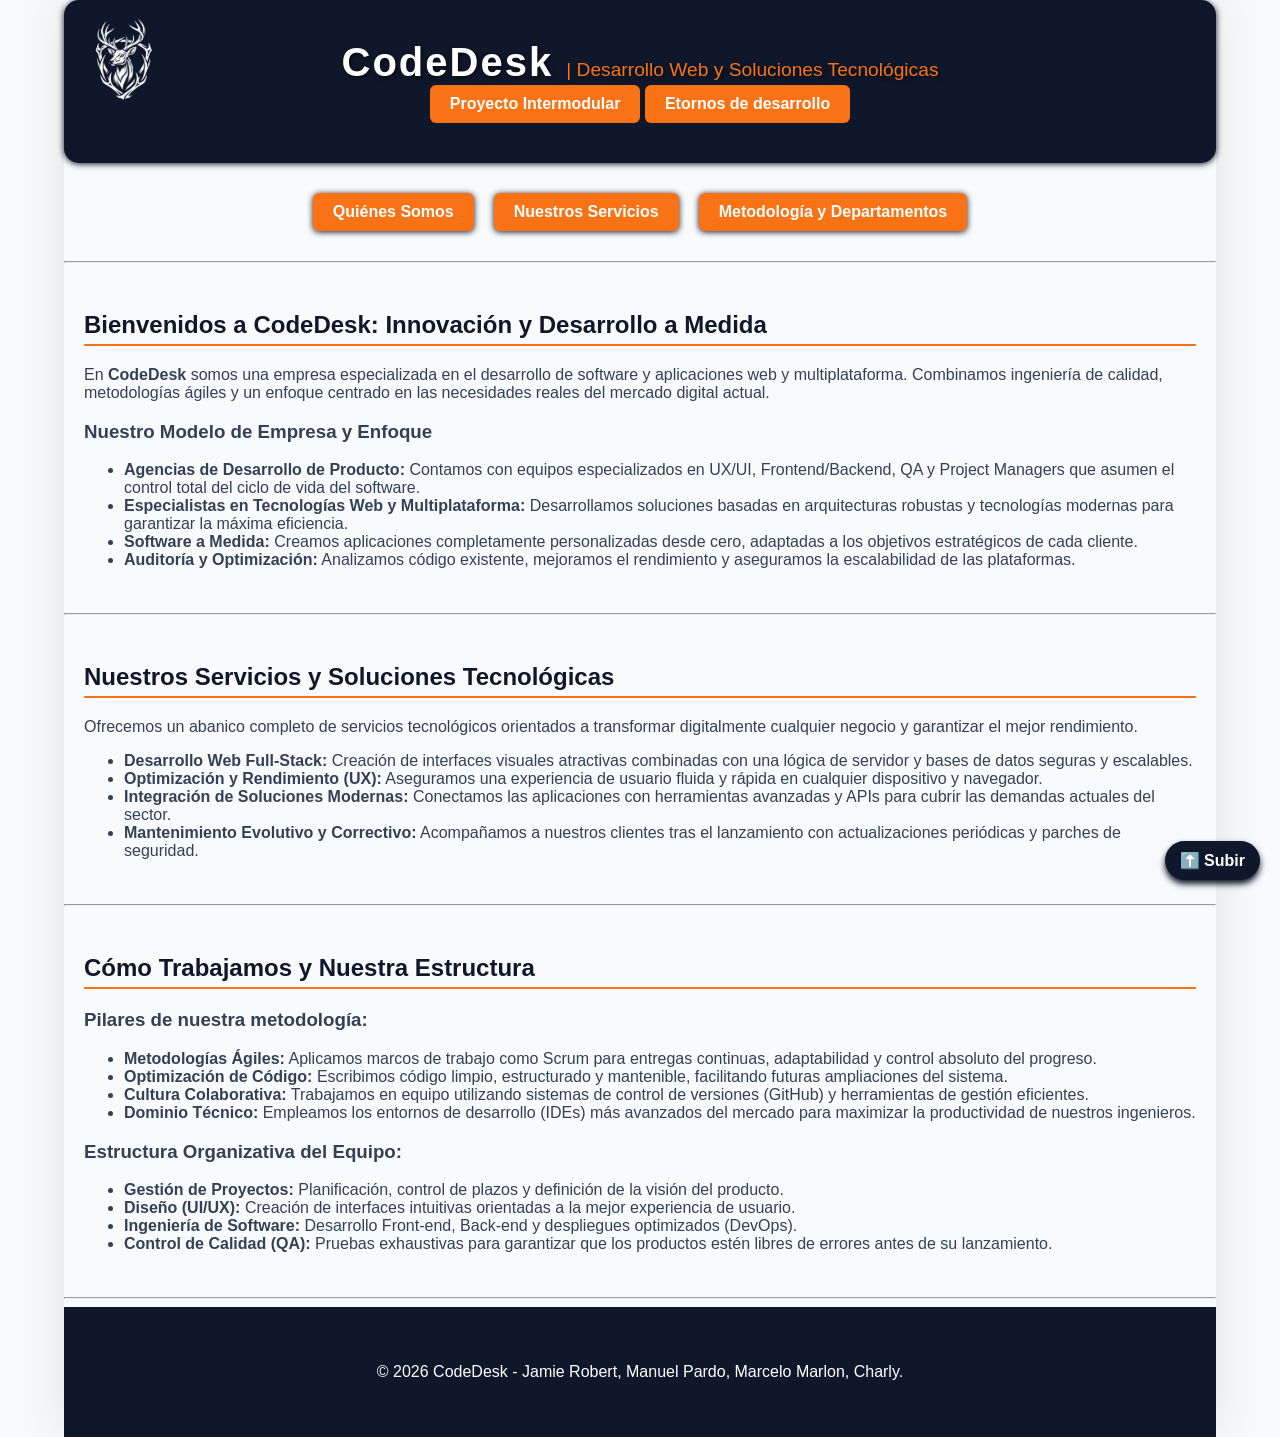
<file: Index.html>
<!DOCTYPE html>
<html lang="es">
<head>
    <meta charset="UTF-8">
    <link href="EstilosIN.css" rel="stylesheet">
    <meta name="viewport" content="width=device-width, initial-scale=1.0">
    <title>CodeDesk - Empresa de Desarrollo Web</title>
</head>
<body>

<header>
    <h1>CodeDesk <span class="subtitulo">| Desarrollo Web y Soluciones Tecnológicas</span></h1>
    <img src="LOGO.png" width="100px" id="Logo" alt="Logo StagCode">
    <!-- Botón superior derecho para cambiar a la página de Entornos de Desarrollo -->
    <a href="Proyecto intermodular.html" id="Proyectos">Proyecto Intermodular</a>
    <a href="Proyecto intermodular.html" id="Entornos">Etornos de desarrollo</a>
</header>

<div id="Encabezado">
    <ul>
        <li><a href="#Prueba1">Quiénes Somos</a></li>
        <li><a href="#Prueba2">Nuestros Servicios</a></li>
        <li><a href="#Prueba3">Metodología y Departamentos</a></li>
    </ul>
</div>

<hr>

<div id="Prueba1">
    <h2><b>Bienvenidos a CodeDesk: Innovación y Desarrollo a Medida</b></h2>
    <p>En <b>CodeDesk</b> somos una empresa especializada en el desarrollo de software y aplicaciones web y multiplataforma. Combinamos ingeniería de calidad, metodologías ágiles y un enfoque centrado en las necesidades reales del mercado digital actual.</p>

    <h3><b>Nuestro Modelo de Empresa y Enfoque</b></h3>
    <ul>
        <li><b>Agencias de Desarrollo de Producto:</b> Contamos con equipos especializados en UX/UI, Frontend/Backend, QA y Project Managers que asumen el control total del ciclo de vida del software.</li>
        <li><b>Especialistas en Tecnologías Web y Multiplataforma:</b> Desarrollamos soluciones basadas en arquitecturas robustas y tecnologías modernas para garantizar la máxima eficiencia.</li>
        <li><b>Software a Medida:</b> Creamos aplicaciones completamente personalizadas desde cero, adaptadas a los objetivos estratégicos de cada cliente.</li>
        <li><b>Auditoría y Optimización:</b> Analizamos código existente, mejoramos el rendimiento y aseguramos la escalabilidad de las plataformas.</li>
    </ul>
</div>

<hr>

<div id="Prueba2">
    <h2><b>Nuestros Servicios y Soluciones Tecnológicas</b></h2>
    <p>Ofrecemos un abanico completo de servicios tecnológicos orientados a transformar digitalmente cualquier negocio y garantizar el mejor rendimiento.</p>
    
    <ul>
        <li><b>Desarrollo Web Full-Stack:</b> Creación de interfaces visuales atractivas combinadas con una lógica de servidor y bases de datos seguras y escalables.</li>
        <li><b>Optimización y Rendimiento (UX):</b> Aseguramos una experiencia de usuario fluida y rápida en cualquier dispositivo y navegador.</li>
        <li><b>Integración de Soluciones Modernas:</b> Conectamos las aplicaciones con herramientas avanzadas y APIs para cubrir las demandas actuales del sector.</li>
        <li><b>Mantenimiento Evolutivo y Correctivo:</b> Acompañamos a nuestros clientes tras el lanzamiento con actualizaciones periódicas y parches de seguridad.</li>
    </ul>
</div>

<hr>

<div id="Prueba3">
    <h2><b>Cómo Trabajamos y Nuestra Estructura</b></h2>
    
    <h3>Pilares de nuestra metodología:</h3>
    <ul>
        <li><b>Metodologías Ágiles:</b> Aplicamos marcos de trabajo como Scrum para entregas continuas, adaptabilidad y control absoluto del progreso.</li>
        <li><b>Optimización de Código:</b> Escribimos código limpio, estructurado y mantenible, facilitando futuras ampliaciones del sistema.</li>
        <li><b>Cultura Colaborativa:</b> Trabajamos en equipo utilizando sistemas de control de versiones (GitHub) y herramientas de gestión eficientes.</li>
        <li><b>Dominio Técnico:</b> Empleamos los entornos de desarrollo (IDEs) más avanzados del mercado para maximizar la productividad de nuestros ingenieros.</li>
    </ul>

    <h3>Estructura Organizativa del Equipo:</h3>
    <ul>
        <li><b>Gestión de Proyectos:</b> Planificación, control de plazos y definición de la visión del producto.</li>
        <li><b>Diseño (UI/UX):</b> Creación de interfaces intuitivas orientadas a la mejor experiencia de usuario.</li>
        <li><b>Ingeniería de Software:</b> Desarrollo Front-end, Back-end y despliegues optimizados (DevOps).</li>
        <li><b>Control de Calidad (QA):</b> Pruebas exhaustivas para garantizar que los productos estén libres de errores antes de su lanzamiento.</li>
    </ul>
</div>

<hr>

<a href="#" id="Volver">⬆️ Subir</a>

<footer id="PieDePagina">
    <p>&copy; 2026 CodeDesk - Jamie Robert, Manuel Pardo, Marcelo Marlon, Charly.</p>
</footer>
</body>
</html>
</file>
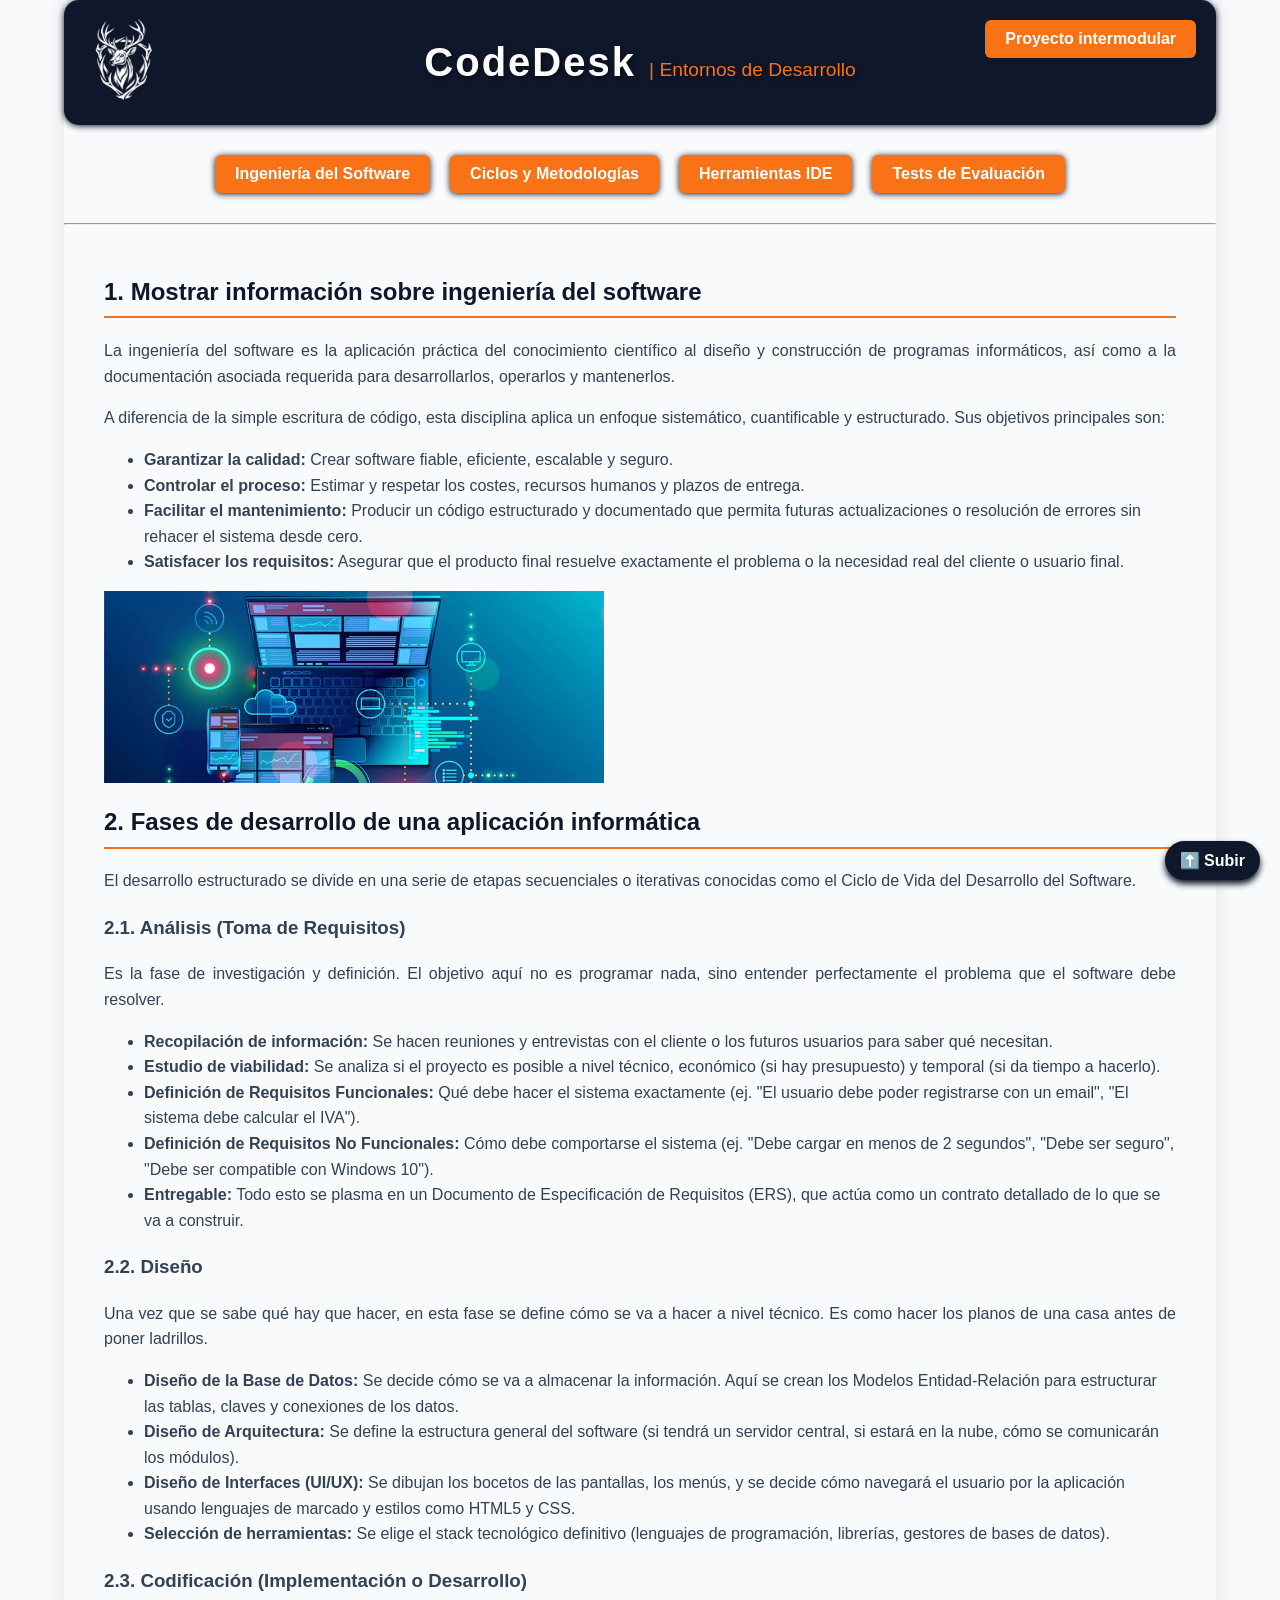
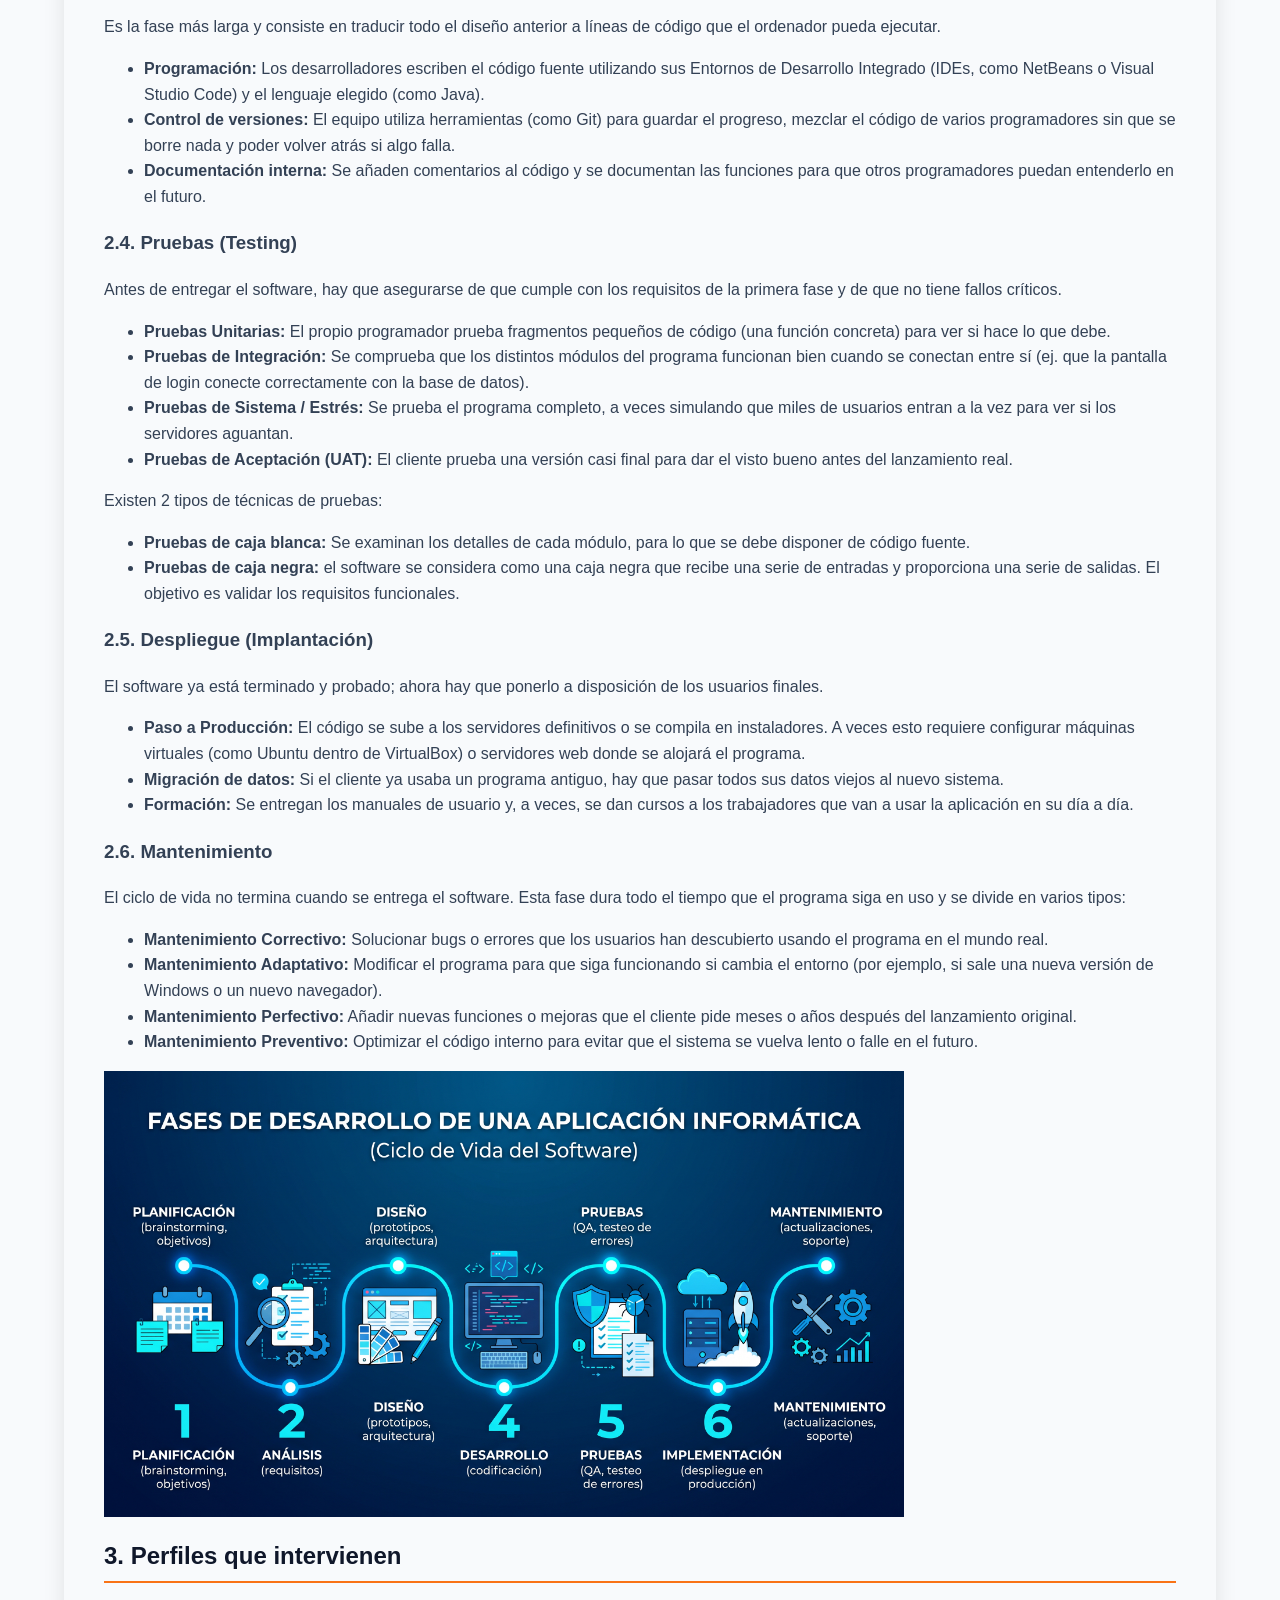
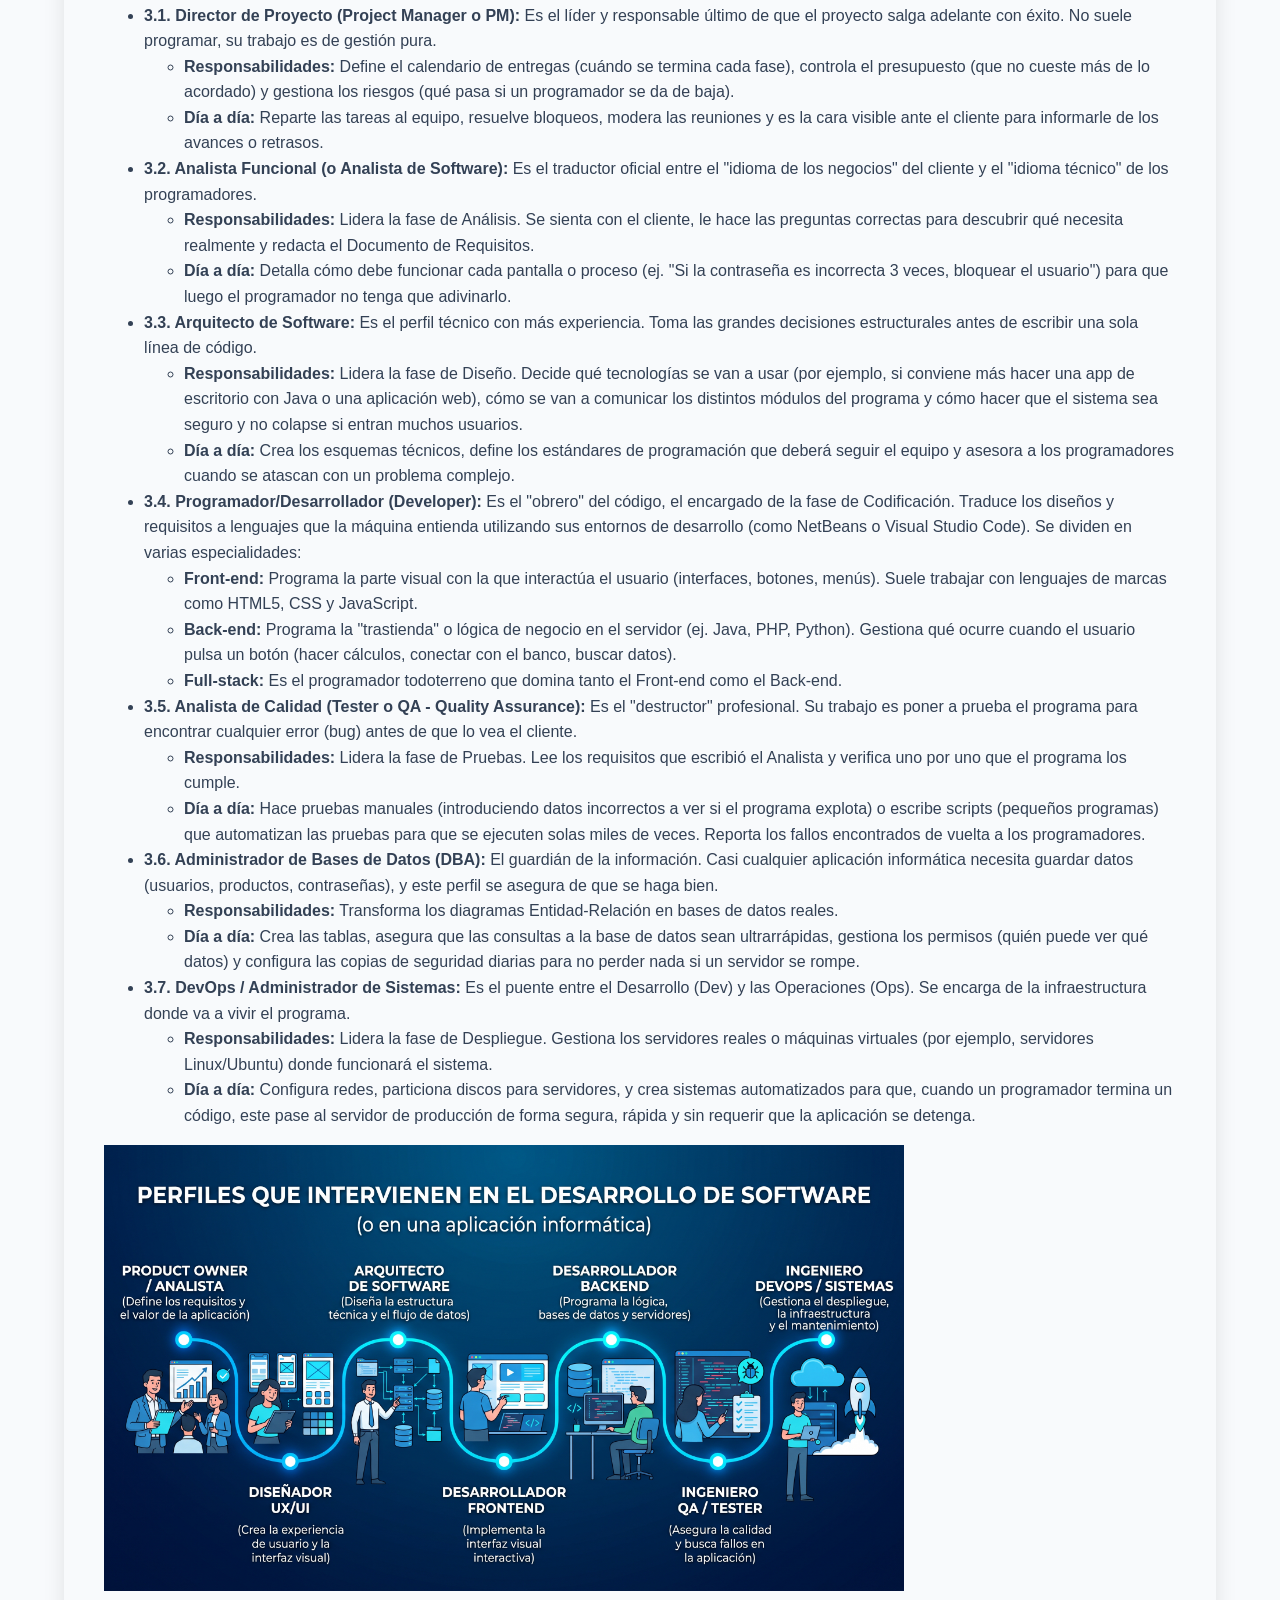
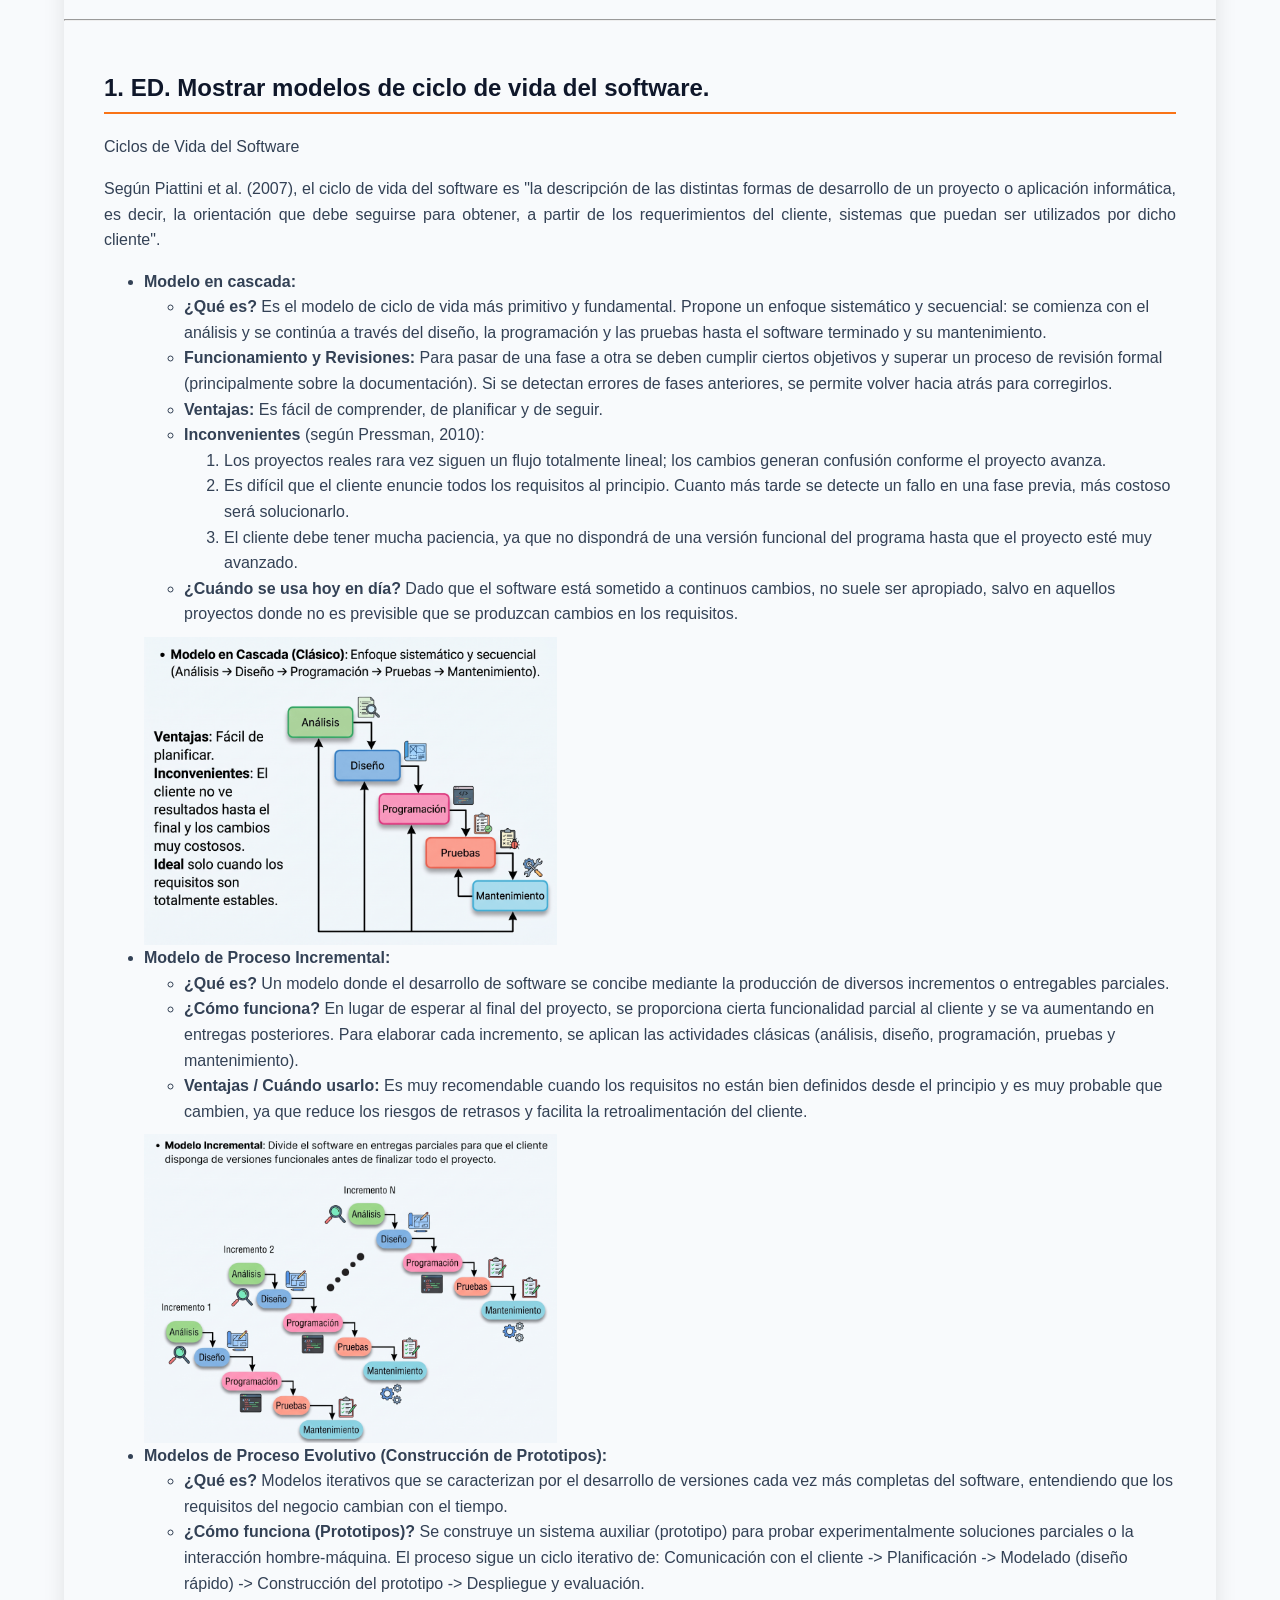
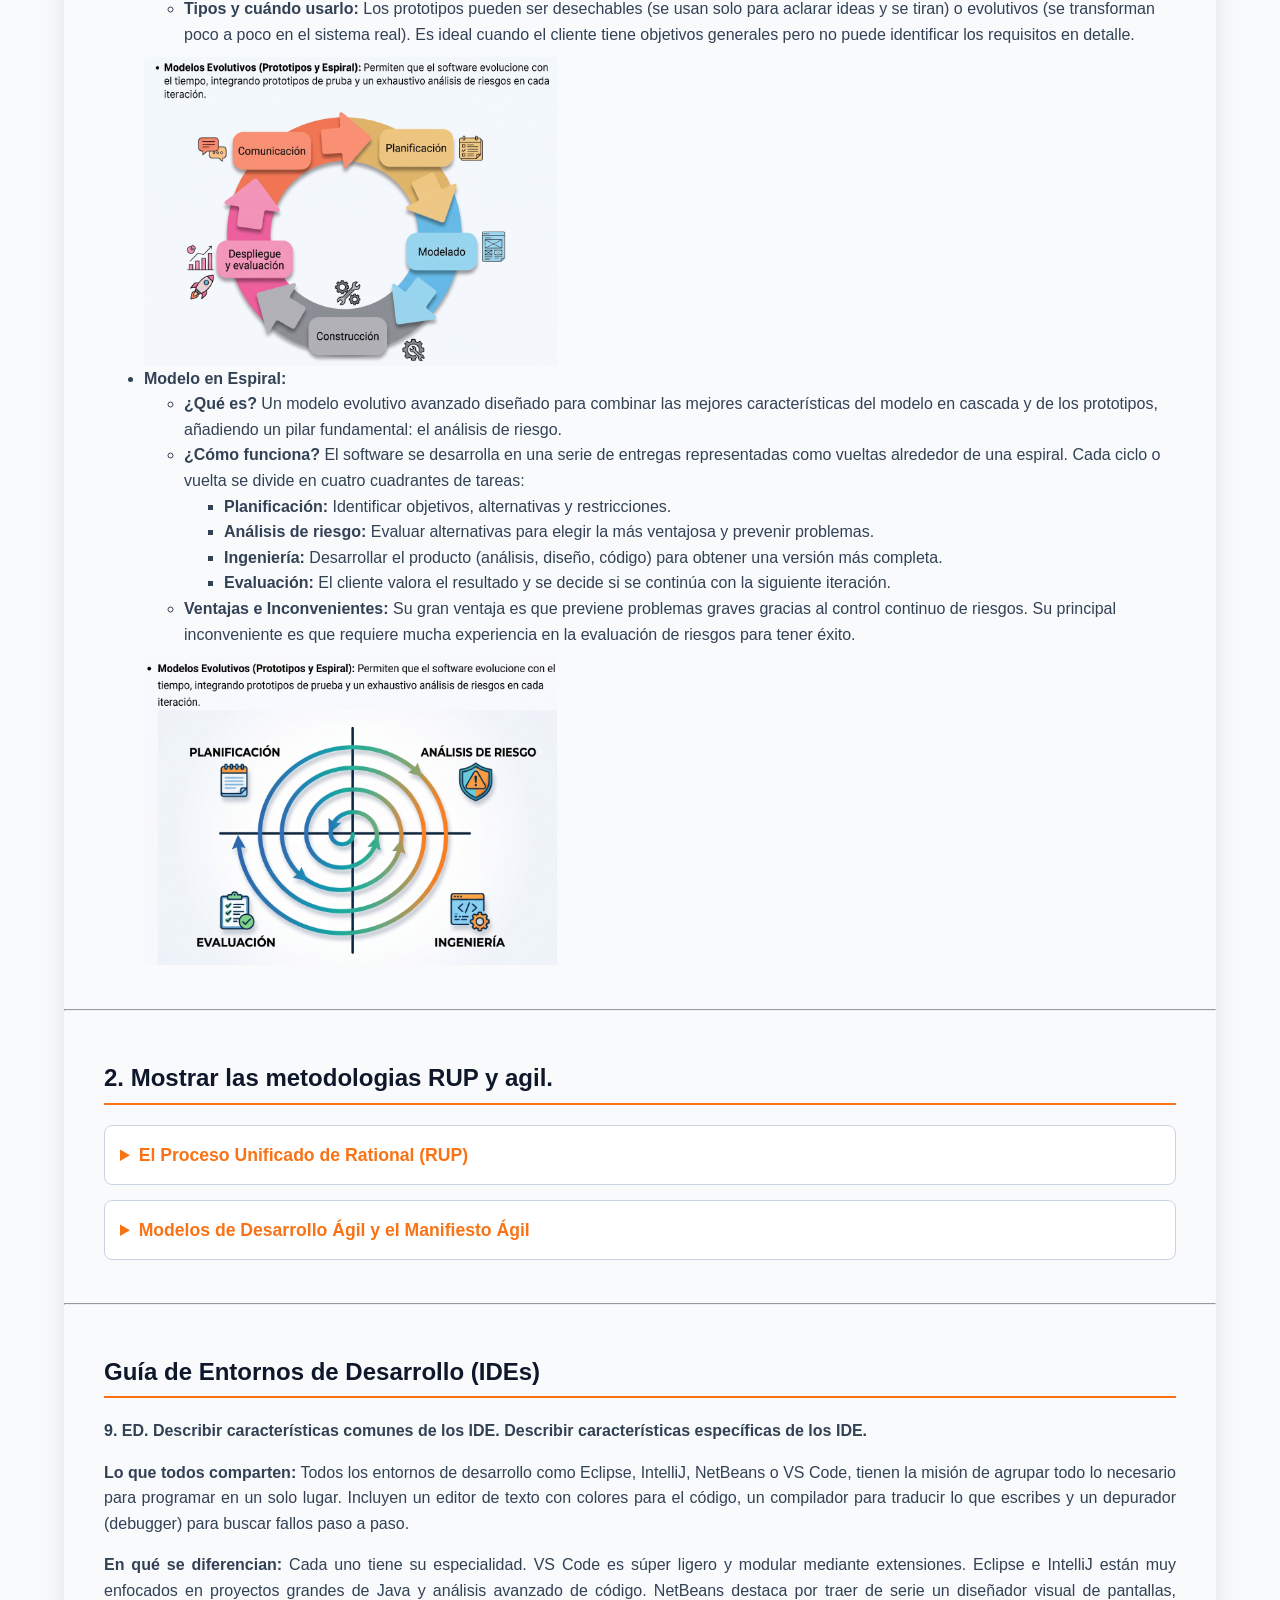
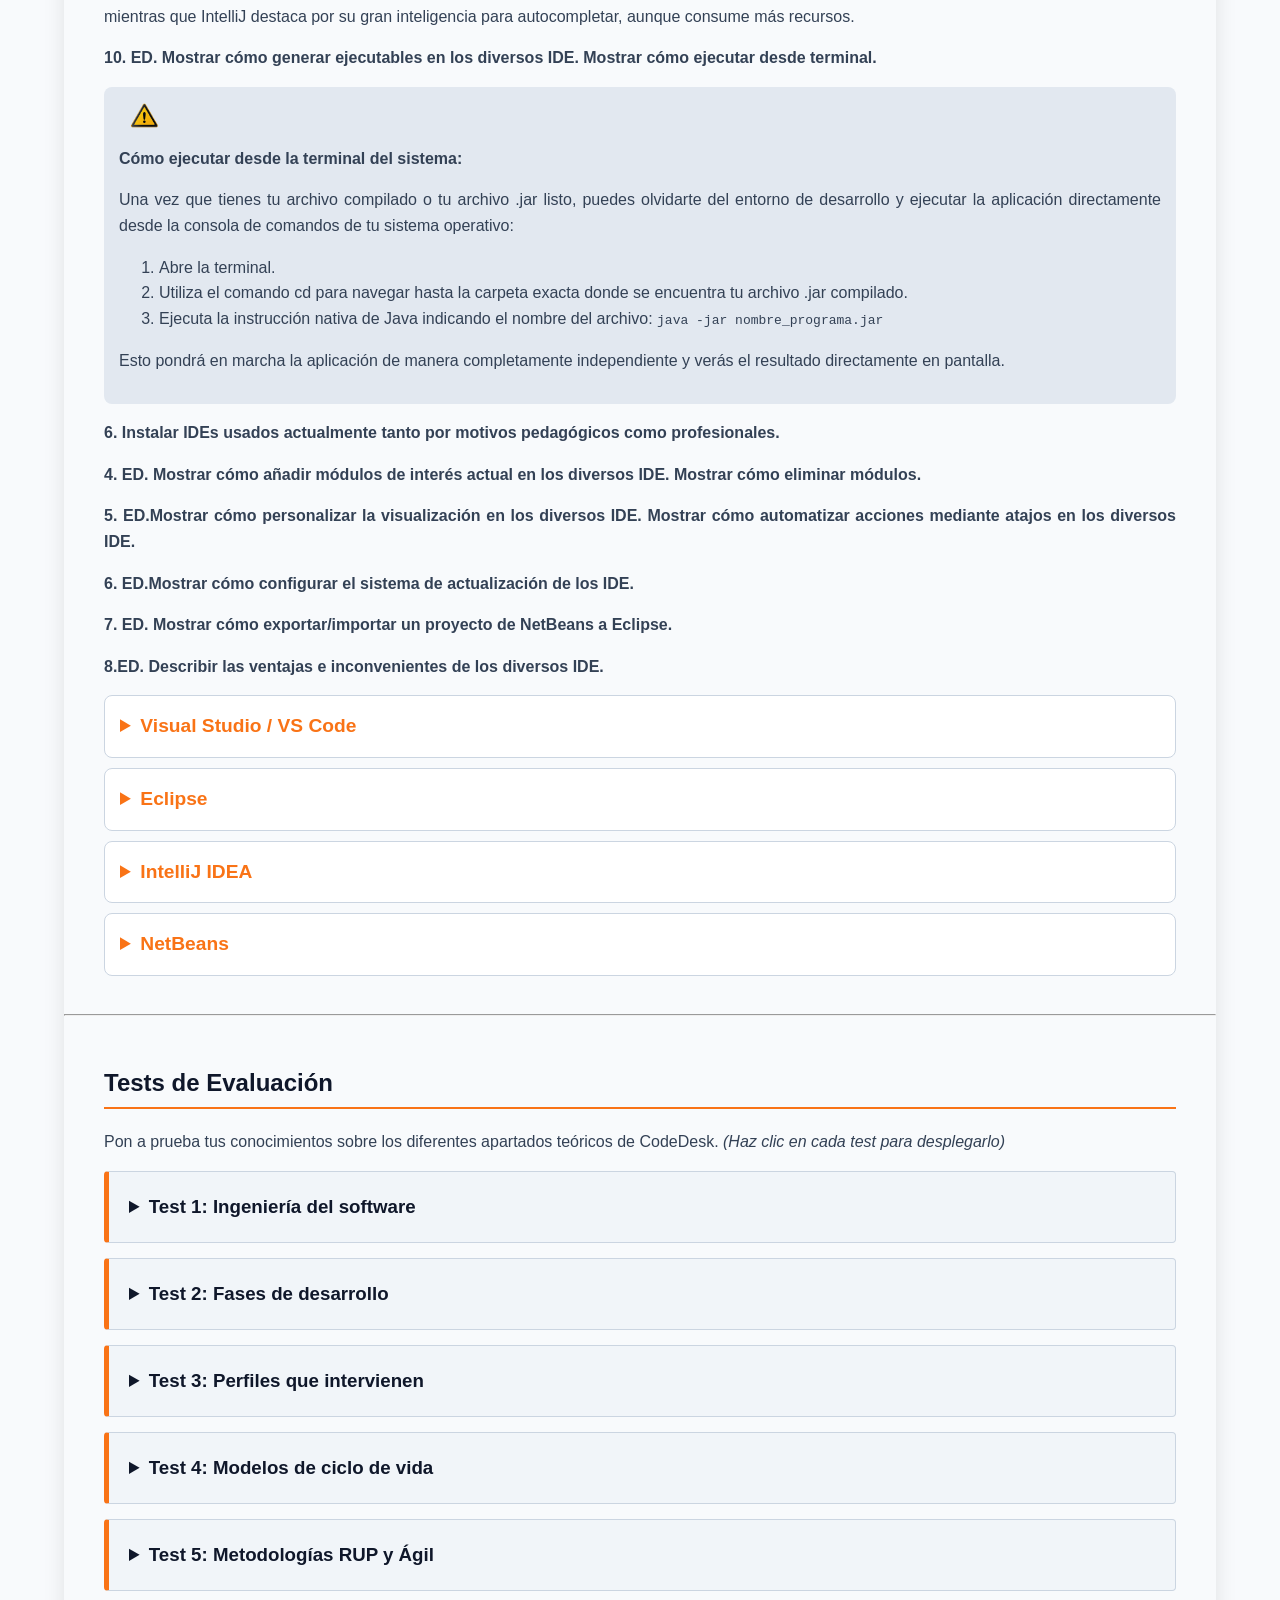
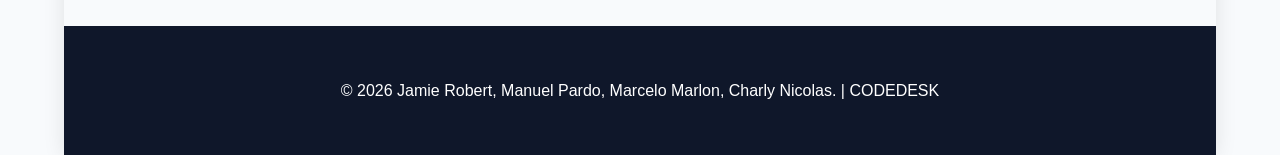
<file: Entorno de Desarrollo.html>
<!DOCTYPE html>
<html lang="es">
<head>
    <meta charset="UTF-8">
    <link href="EstilosED.css" rel="stylesheet">
    <meta name="viewport" content="width=device-width, initial-scale=1.0">
    <title>StagCode Support - Entornos de Desarrollo</title>
    <style>
        details {
            background: #fff;
            border: 1px solid #cbd5e1;
            border-radius: 8px;
            padding: 15px;
            margin-bottom: 10px;
        }
        summary {
            font-weight: bold;
            font-size: 1.2rem;
            cursor: pointer;
            color: #F97316;
        }
        .ide-content {
            margin-top: 15px;
        }
    </style>
</head>
<body>

<header>
    <h1>CodeDesk <span class="subtitulo">| Entornos de Desarrollo</span></h1>
    <img src="LOGO.png" width="100px" id="Logo" alt="Logo">
    <a href="Proyecto intermodular.html" id="Proyectos">Proyecto intermodular</a>
</header>

<div id="Encabezado">
    <ul>
        <li><a href="#ingenieria">Ingeniería del Software</a></li>
        <li><a href="#metodologias">Ciclos y Metodologías</a></li>
        <li><a href="#ides">Herramientas IDE</a></li>
        <li><a href="#evaluacion">Tests de Evaluación</a></li>
    </ul>
</div>
<hr>

    <div id="ingenieria" class="seccion-contenido">
        <h2><b>1. Mostrar información sobre ingeniería del software</b></h2>
        <p> La ingeniería del software es la aplicación práctica del conocimiento científico al diseño y construcción de programas informáticos, así como a la documentación asociada requerida para desarrollarlos, operarlos y mantenerlos.</p>
        <p>A diferencia de la simple escritura de código, esta disciplina aplica un enfoque sistemático, cuantificable y estructurado. Sus objetivos principales son:</p>
        <ul>
            <li><b>Garantizar la calidad:</b> Crear software fiable, eficiente, escalable y seguro.</li>
            <li><b>Controlar el proceso:</b> Estimar y respetar los costes, recursos humanos y plazos de entrega.</li>
            <li><b>Facilitar el mantenimiento:</b> Producir un código estructurado y documentado que permita futuras actualizaciones o resolución de errores sin rehacer el sistema desde cero.</li>
            <li><b>Satisfacer los requisitos:</b> Asegurar que el producto final resuelve exactamente el problema o la necesidad real del cliente o usuario final.</li>
        </ul>

        <img src="Ingenieria Software.jpg" width="500">

        <h2><b>2. Fases de desarrollo de una aplicación informática</b></h2>
        <p>El desarrollo estructurado se divide en una serie de etapas secuenciales o iterativas conocidas como el Ciclo de Vida del Desarrollo del Software.</p>
        
        <h3>2.1. Análisis (Toma de Requisitos)</h3>
        <p>Es la fase de investigación y definición. El objetivo aquí no es programar nada, sino entender perfectamente el problema que el software debe resolver.</p>
        <ul>
            <li><b>Recopilación de información:</b> Se hacen reuniones y entrevistas con el cliente o los futuros usuarios para saber qué necesitan.</li>
            <li><b>Estudio de viabilidad:</b> Se analiza si el proyecto es posible a nivel técnico, económico (si hay presupuesto) y temporal (si da tiempo a hacerlo).</li>
            <li><b>Definición de Requisitos Funcionales:</b> Qué debe hacer el sistema exactamente (ej. "El usuario debe poder registrarse con un email", "El sistema debe calcular el IVA").</li>
            <li><b>Definición de Requisitos No Funcionales:</b> Cómo debe comportarse el sistema (ej. "Debe cargar en menos de 2 segundos", "Debe ser seguro", "Debe ser compatible con Windows 10").</li>
            <li><b>Entregable:</b> Todo esto se plasma en un Documento de Especificación de Requisitos (ERS), que actúa como un contrato detallado de lo que se va a construir.</li>
        </ul>

        <h3>2.2. Diseño</h3>
        <p>Una vez que se sabe qué hay que hacer, en esta fase se define cómo se va a hacer a nivel técnico. Es como hacer los planos de una casa antes de poner ladrillos.</p>
        <ul>
            <li><b>Diseño de la Base de Datos:</b> Se decide cómo se va a almacenar la información. Aquí se crean los Modelos Entidad-Relación para estructurar las tablas, claves y conexiones de los datos.</li>
            <li><b>Diseño de Arquitectura:</b> Se define la estructura general del software (si tendrá un servidor central, si estará en la nube, cómo se comunicarán los módulos).</li>
            <li><b>Diseño de Interfaces (UI/UX):</b> Se dibujan los bocetos de las pantallas, los menús, y se decide cómo navegará el usuario por la aplicación usando lenguajes de marcado y estilos como HTML5 y CSS.</li>
            <li><b>Selección de herramientas:</b> Se elige el stack tecnológico definitivo (lenguajes de programación, librerías, gestores de bases de datos).</li>
        </ul>

        <h3>2.3. Codificación (Implementación o Desarrollo)</h3>
        <p>Es la fase más larga y consiste en traducir todo el diseño anterior a líneas de código que el ordenador pueda ejecutar.</p>
        <ul>
            <li><b>Programación:</b> Los desarrolladores escriben el código fuente utilizando sus Entornos de Desarrollo Integrado (IDEs, como NetBeans o Visual Studio Code) y el lenguaje elegido (como Java).</li>
            <li><b>Control de versiones:</b> El equipo utiliza herramientas (como Git) para guardar el progreso, mezclar el código de varios programadores sin que se borre nada y poder volver atrás si algo falla.</li>
            <li><b>Documentación interna:</b> Se añaden comentarios al código y se documentan las funciones para que otros programadores puedan entenderlo en el futuro.</li>
        </ul>

        <h3>2.4. Pruebas (Testing)</h3>
        <p>Antes de entregar el software, hay que asegurarse de que cumple con los requisitos de la primera fase y de que no tiene fallos críticos.</p>
        <ul>
            <li><b>Pruebas Unitarias:</b> El propio programador prueba fragmentos pequeños de código (una función concreta) para ver si hace lo que debe.</li>
            <li><b>Pruebas de Integración:</b> Se comprueba que los distintos módulos del programa funcionan bien cuando se conectan entre sí (ej. que la pantalla de login conecte correctamente con la base de datos).</li>
            <li><b>Pruebas de Sistema / Estrés:</b> Se prueba el programa completo, a veces simulando que miles de usuarios entran a la vez para ver si los servidores aguantan.</li>
            <li><b>Pruebas de Aceptación (UAT):</b> El cliente prueba una versión casi final para dar el visto bueno antes del lanzamiento real.</li>
        </ul>
        <p>Existen 2 tipos de técnicas de pruebas:</p>
        <ul>
            <li><b>Pruebas de caja blanca:</b> Se examinan los detalles de cada módulo, para lo que se debe disponer de código fuente.</li>
            <li><b>Pruebas de caja negra:</b> el software se considera como una caja negra que recibe una serie de entradas y proporciona una serie de salidas. El objetivo es validar los requisitos funcionales.</li>
        </ul>

        <h3>2.5. Despliegue (Implantación)</h3>
        <p>El software ya está terminado y probado; ahora hay que ponerlo a disposición de los usuarios finales.</p>
        <ul>
            <li><b>Paso a Producción:</b> El código se sube a los servidores definitivos o se compila en instaladores. A veces esto requiere configurar máquinas virtuales (como Ubuntu dentro de VirtualBox) o servidores web donde se alojará el programa.</li>
            <li><b>Migración de datos:</b> Si el cliente ya usaba un programa antiguo, hay que pasar todos sus datos viejos al nuevo sistema.</li>
            <li><b>Formación:</b> Se entregan los manuales de usuario y, a veces, se dan cursos a los trabajadores que van a usar la aplicación en su día a día.</li>
        </ul>

        <h3>2.6. Mantenimiento</h3>
        <p>El ciclo de vida no termina cuando se entrega el software. Esta fase dura todo el tiempo que el programa siga en uso y se divide en varios tipos:</p>
        <ul>
            <li><b>Mantenimiento Correctivo:</b> Solucionar bugs o errores que los usuarios han descubierto usando el programa en el mundo real.</li>
            <li><b>Mantenimiento Adaptativo:</b> Modificar el programa para que siga funcionando si cambia el entorno (por ejemplo, si sale una nueva versión de Windows o un nuevo navegador).</li>
            <li><b>Mantenimiento Perfectivo:</b> Añadir nuevas funciones o mejoras que el cliente pide meses o años después del lanzamiento original.</li>
            <li><b>Mantenimiento Preventivo:</b> Optimizar el código interno para evitar que el sistema se vuelva lento o falle en el futuro.</li>
        </ul>

        <img src="Fases de desarrollo de una aplicación informática.jpg" width="800">

        <h2><b>3. Perfiles que intervienen</b></h2>
        <ul>
            <li><b>3.1. Director de Proyecto (Project Manager o PM):</b> Es el líder y responsable último de que el proyecto salga adelante con éxito. No suele programar, su trabajo es de gestión pura.
                <ul>
                    <li><b>Responsabilidades:</b> Define el calendario de entregas (cuándo se termina cada fase), controla el presupuesto (que no cueste más de lo acordado) y gestiona los riesgos (qué pasa si un programador se da de baja).</li>
                    <li><b>Día a día:</b> Reparte las tareas al equipo, resuelve bloqueos, modera las reuniones y es la cara visible ante el cliente para informarle de los avances o retrasos.</li>
                </ul>
            </li>
            <li><b>3.2. Analista Funcional (o Analista de Software):</b> Es el traductor oficial entre el "idioma de los negocios" del cliente y el "idioma técnico" de los programadores.
                <ul>
                    <li><b>Responsabilidades:</b> Lidera la fase de Análisis. Se sienta con el cliente, le hace las preguntas correctas para descubrir qué necesita realmente y redacta el Documento de Requisitos.</li>
                    <li><b>Día a día:</b> Detalla cómo debe funcionar cada pantalla o proceso (ej. "Si la contraseña es incorrecta 3 veces, bloquear el usuario") para que luego el programador no tenga que adivinarlo.</li>
                </ul>
            </li>
            <li><b>3.3. Arquitecto de Software:</b> Es el perfil técnico con más experiencia. Toma las grandes decisiones estructurales antes de escribir una sola línea de código.
                <ul>
                    <li><b>Responsabilidades:</b> Lidera la fase de Diseño. Decide qué tecnologías se van a usar (por ejemplo, si conviene más hacer una app de escritorio con Java o una aplicación web), cómo se van a comunicar los distintos módulos del programa y cómo hacer que el sistema sea seguro y no colapse si entran muchos usuarios.</li>
                    <li><b>Día a día:</b> Crea los esquemas técnicos, define los estándares de programación que deberá seguir el equipo y asesora a los programadores cuando se atascan con un problema complejo.</li>
                </ul>
            </li>
            <li><b>3.4. Programador/Desarrollador (Developer):</b> Es el "obrero" del código, el encargado de la fase de Codificación. Traduce los diseños y requisitos a lenguajes que la máquina entienda utilizando sus entornos de desarrollo (como NetBeans o Visual Studio Code). Se dividen en varias especialidades:
                <ul>
                    <li><b>Front-end:</b> Programa la parte visual con la que interactúa el usuario (interfaces, botones, menús). Suele trabajar con lenguajes de marcas como HTML5, CSS y JavaScript.</li>
                    <li><b>Back-end:</b> Programa la "trastienda" o lógica de negocio en el servidor (ej. Java, PHP, Python). Gestiona qué ocurre cuando el usuario pulsa un botón (hacer cálculos, conectar con el banco, buscar datos).</li>
                    <li><b>Full-stack:</b> Es el programador todoterreno que domina tanto el Front-end como el Back-end.</li>
                </ul>
            </li>
            <li><b>3.5. Analista de Calidad (Tester o QA - Quality Assurance):</b> Es el "destructor" profesional. Su trabajo es poner a prueba el programa para encontrar cualquier error (bug) antes de que lo vea el cliente.
                <ul>
                    <li><b>Responsabilidades:</b> Lidera la fase de Pruebas. Lee los requisitos que escribió el Analista y verifica uno por uno que el programa los cumple.</li>
                    <li><b>Día a día:</b> Hace pruebas manuales (introduciendo datos incorrectos a ver si el programa explota) o escribe scripts (pequeños programas) que automatizan las pruebas para que se ejecuten solas miles de veces. Reporta los fallos encontrados de vuelta a los programadores.</li>
                </ul>
            </li>
            <li><b>3.6. Administrador de Bases de Datos (DBA):</b> El guardián de la información. Casi cualquier aplicación informática necesita guardar datos (usuarios, productos, contraseñas), y este perfil se asegura de que se haga bien.
                <ul>
                    <li><b>Responsabilidades:</b> Transforma los diagramas Entidad-Relación en bases de datos reales.</li>
                    <li><b>Día a día:</b> Crea las tablas, asegura que las consultas a la base de datos sean ultrarrápidas, gestiona los permisos (quién puede ver qué datos) y configura las copias de seguridad diarias para no perder nada si un servidor se rompe.</li>
                </ul>
            </li>
            <li><b>3.7. DevOps / Administrador de Sistemas:</b> Es el puente entre el Desarrollo (Dev) y las Operaciones (Ops). Se encarga de la infraestructura donde va a vivir el programa.
                <ul>
                    <li><b>Responsabilidades:</b> Lidera la fase de Despliegue. Gestiona los servidores reales o máquinas virtuales (por ejemplo, servidores Linux/Ubuntu) donde funcionará el sistema.</li>
                    <li><b>Día a día:</b> Configura redes, particiona discos para servidores, y crea sistemas automatizados para que, cuando un programador termina un código, este pase al servidor de producción de forma segura, rápida y sin requerir que la aplicación se detenga.</li>
                </ul>
            </li>
        </ul>
        <img src="Perfiles que intervienen.jpg" width="800">
    </div>
    <hr>

    <div id="metodologias" class="seccion-contenido">
        <h2><b>1. ED. Mostrar modelos de ciclo de vida del software.</b></h2>
        <p>Ciclos de Vida del Software</p>
        <p>Según Piattini et al. (2007), el ciclo de vida del software es "la descripción de las distintas formas de desarrollo de un proyecto o aplicación informática, es decir, la orientación que debe seguirse para obtener, a partir de los requerimientos del cliente, sistemas que puedan ser utilizados por dicho cliente".</p>

        <ul>
            <li><b>Modelo en cascada:</b>
                <ul>
                    <li><b>¿Qué es?</b> Es el modelo de ciclo de vida más primitivo y fundamental. Propone un enfoque sistemático y secuencial: se comienza con el análisis y se continúa a través del diseño, la programación y las pruebas hasta el software terminado y su mantenimiento.</li>
                    <li><b>Funcionamiento y Revisiones:</b> Para pasar de una fase a otra se deben cumplir ciertos objetivos y superar un proceso de revisión formal (principalmente sobre la documentación). Si se detectan errores de fases anteriores, se permite volver hacia atrás para corregirlos.</li>
                    <li><b>Ventajas:</b> Es fácil de comprender, de planificar y de seguir.</li>
                    <li><b>Inconvenientes</b> (según Pressman, 2010):
                        <ol>
                            <li>Los proyectos reales rara vez siguen un flujo totalmente lineal; los cambios generan confusión conforme el proyecto avanza.</li>
                            <li>Es difícil que el cliente enuncie todos los requisitos al principio. Cuanto más tarde se detecte un fallo en una fase previa, más costoso será solucionarlo.</li>
                            <li>El cliente debe tener mucha paciencia, ya que no dispondrá de una versión funcional del programa hasta que el proyecto esté muy avanzado.</li>
                        </ol>
                    </li>
                    <li><b>¿Cuándo se usa hoy en día?</b> Dado que el software está sometido a continuos cambios, no suele ser apropiado, salvo en aquellos proyectos donde no es previsible que se produzcan cambios en los requisitos.</li>
                </ul>
                <!-- [IMAGEN: foto escala.png o imagen del modelo en cascada] -->
                <img src="foto escala.png"  style="max-width: 40%; margin-top: 10px;">
            </li>

            <li><b>Modelo de Proceso Incremental:</b>
                <ul>
                    <li><b>¿Qué es?</b> Un modelo donde el desarrollo de software se concibe mediante la producción de diversos incrementos o entregables parciales.</li>
                    <li><b>¿Cómo funciona?</b> En lugar de esperar al final del proyecto, se proporciona cierta funcionalidad parcial al cliente y se va aumentando en entregas posteriores. Para elaborar cada incremento, se aplican las actividades clásicas (análisis, diseño, programación, pruebas y mantenimiento).</li>
                    <li><b>Ventajas / Cuándo usarlo:</b> Es muy recomendable cuando los requisitos no están bien definidos desde el principio y es muy probable que cambien, ya que reduce los riesgos de retrasos y facilita la retroalimentación del cliente.</li>
                </ul>
                <!-- [IMAGEN: foto de modelo incremental.png o imagen del modelo incremental] -->
                <img src="foto de modelo incremental.png"  style="max-width: 40%; margin-top: 10px;">
            </li>

            <li><b>Modelos de Proceso Evolutivo (Construcción de Prototipos):</b>
                <ul>
                    <li><b>¿Qué es?</b> Modelos iterativos que se caracterizan por el desarrollo de versiones cada vez más completas del software, entendiendo que los requisitos del negocio cambian con el tiempo.</li>
                    <li><b>¿Cómo funciona (Prototipos)?</b> Se construye un sistema auxiliar (prototipo) para probar experimentalmente soluciones parciales o la interacción hombre-máquina. El proceso sigue un ciclo iterativo de: Comunicación con el cliente -> Planificación -> Modelado (diseño rápido) -> Construcción del prototipo -> Despliegue y evaluación.</li>
                    <li><b>Tipos y cuándo usarlo:</b> Los prototipos pueden ser desechables (se usan solo para aclarar ideas y se tiran) o evolutivos (se transforman poco a poco en el sistema real). Es ideal cuando el cliente tiene objetivos generales pero no puede identificar los requisitos en detalle.</li>
                </ul>
                <!-- [IMAGEN: rueda.png o imagen del proceso evolutivo/prototipos] -->
                <img src="rueda.png"  style="max-width: 40%; margin-top: 10px;">
            </li>

            <li><b>Modelo en Espiral:</b>
                <ul>
                    <li><b>¿Qué es?</b> Un modelo evolutivo avanzado diseñado para combinar las mejores características del modelo en cascada y de los prototipos, añadiendo un pilar fundamental: el análisis de riesgo.</li>
                    <li><b>¿Cómo funciona?</b> El software se desarrolla en una serie de entregas representadas como vueltas alrededor de una espiral. Cada ciclo o vuelta se divide en cuatro cuadrantes de tareas:
                        <ul>
                            <li><b>Planificación:</b> Identificar objetivos, alternativas y restricciones.</li>
                            <li><b>Análisis de riesgo:</b> Evaluar alternativas para elegir la más ventajosa y prevenir problemas.</li>
                            <li><b>Ingeniería:</b> Desarrollar el producto (análisis, diseño, código) para obtener una versión más completa.</li>
                            <li><b>Evaluación:</b> El cliente valora el resultado y se decide si se continúa con la siguiente iteración.</li>
                        </ul>
                    </li>
                    <li><b>Ventajas e Inconvenientes:</b> Su gran ventaja es que previene problemas graves gracias al control continuo de riesgos. Su principal inconveniente es que requiere mucha experiencia en la evaluación de riesgos para tener éxito.</li>
                </ul>
                <!-- [IMAGEN: foto espiral.png o imagen del modelo en espiral] -->
                <img src="foto espiral.png" style="max-width: 40%; margin-top: 10px;">
            </li>
        </ul>
    </div>
    <hr>

    <div id="rup-agil" class="seccion-contenido">
        <h2><b>2. Mostrar las metodologias RUP y agil.</b></h2>

        <details
            style="background: #fff; border: 1px solid #cbd5e1; border-radius: 8px; padding: 15px; margin-bottom: 15px;">
            <summary style="font-weight: bold; font-size: 1.1rem; color: #F97316; cursor: pointer;">El Proceso Unificado de Rational (RUP)</summary>
            <div style="margin-top: 10px;">
                <ul>
                    <li><b>¿Qué es?</b> Es una metodología de desarrollo de software estructurada en dos dimensiones:</li>
                    <li><b>Dimensión temporal:</b> Se expresa en términos de ciclos, fases, iteraciones e hitos. Cada ciclo se divide secuencialmente en cuatro fases:
                        <ul>
                            <li><b>Comienzo (Inception):</b> Estudio de viabilidad, alcance, riesgos y planificación general.</li>
                            <li><b>Elaboración (Elaboration):</b> Análisis del dominio, arquitectura base y eliminación de riesgos clave.</li>
                            <li><b>Construcción (Construction):</b> Desarrollo iterativo e incremental del sistema hasta la versión lista para producción.</li>
                            <li><b>Transición (Transition):</b> Puesta a disposición de los usuarios (versión beta y sistema final).</li>
                        </ul>
                    </li>
                    <li><b>Dimensión estática:</b> Describe quién lo hace, qué se produce y cómo mediante cuatro elementos:
                        <ul>
                            <li><b>Perfiles o roles (Workers):</b> Comportamiento y responsabilidades del equipo (ej. jefe de proyecto, programadores).</li>
                            <li><b>Actividad (Activity):</b> Unidad de trabajo realizada por un rol.</li>
                            <li><b>Producto intermedio (Artifacts):</b> Información producida o usada (modelos, código fuente, ejecutables).</li>
                            <li><b>Flujos de trabajo (Workflows):</b> Secuencias de actividades divididas en Ingeniería (modelado del negocio, requisitos, análisis/diseño, implementación, pruebas, implantación) y de Apoyo (gestión de configuración, de proyecto y entorno).</li>
                        </ul>
                    </li>
                </ul>
                <!-- [IMAGEN: RUP.png o imagen del proceso RUP] -->
                <img src="RUP.png" style="max-width: 100%; margin-top: 10px;">
            </div>
        </details>

        <details
            style="background: #fff; border: 1px solid #cbd5e1; border-radius: 8px; padding: 15px; margin-bottom: 15px;">
            <summary style="font-weight: bold; font-size: 1.1rem; color: #F97316; cursor: pointer;">Modelos de Desarrollo Ágil y el Manifiesto Ágil</summary>
            <div style="margin-top: 10px;">
                <ul>
                    <li><b>Origen:</b> Surgió en 2001 cuando la Alianza Ágil firmó el Manifiesto por el desarrollo ágil.</li>
                    <li><b>Filosofía (Valores principales):</b> Se valora más:
                        <ul>
                            <li>Los individuos y sus interacciones más que los procesos y herramientas.</li>
                            <li>El software que funciona más que la documentación exhaustiva.</li>
                            <li>La colaboración con el cliente más que la negociación del contrato.</li>
                            <li>Responder al cambio más que seguir un plan estricto.</li>
                        </ul>
                    </li>
                    <li><b>Ventaja principal:</b> Mayor facilidad y menor coste para incorporar cambios gracias a entregas frecuentes de software funcional y a la retroalimentación continua del cliente.</li>
                </ul>
                <!-- [IMAGEN: Agil.png o imagen del ciclo ágil] -->
                <img src="Agil.png" style="max-width: 100%; margin-top: 10px;">

                <h3><b>Principales Marcos de Trabajo Ágiles: XP y Scrum</b></h3>
                <ul>
                    <li><b>Programación Extrema (XP):</b> Formulada por Kent Beck. Sus valores son la simplicidad, comunicación, retroalimentación, valentía y respeto. Destaca por prácticas como la programación por parejas y las pruebas unitarias continuas.</li>
                    <li><b>Scrum:</b> Modelo basado en tres pilares (transparencia, inspección y adaptación). El trabajo se divide en ciclos cortos llamados sprints (máximo un mes). Incluye reuniones clave como la sprint planning, las reuniones diarias de 15 minutos (stand-ups), la sprint review (presentación al cliente) y la retrospectiva.</li>
                </ul>
                <!-- [IMAGEN: SCRUM.png o imagen del marco Scrum] -->
                <img src="SCRUM.png" style="max-width: 100%; margin-top: 10px;">
            </div>
        </details>
    </div>
    <hr>

    <div id="ides" class="seccion-contenido">
        <h2><b>Guía de Entornos de Desarrollo (IDEs)</b></h2>

        <p><b>9. ED. Describir características comunes de los IDE. Describir características específicas de los IDE. </b></p>
        <p><b>Lo que todos comparten:</b> Todos los entornos de desarrollo como Eclipse, IntelliJ, NetBeans o VS Code, tienen la misión de agrupar todo lo necesario para programar en un solo lugar. Incluyen un editor de texto con colores para el código, un compilador para traducir lo que escribes y un depurador (debugger) para buscar fallos paso a paso.</p>
        <p><b>En qué se diferencian:</b> Cada uno tiene su especialidad. VS Code es súper ligero y modular mediante extensiones. Eclipse e IntelliJ están muy enfocados en proyectos grandes de Java y análisis avanzado de código. NetBeans destaca por traer de serie un diseñador visual de pantallas, mientras que IntelliJ destaca por su gran inteligencia para autocompletar, aunque consume más recursos.</p>
        
        <p><b>10. ED. Mostrar cómo generar ejecutables en los diversos IDE. Mostrar cómo ejecutar desde terminal. </b></p>
        
        <div style="background-color: #e2e8f0; padding: 15px; border-radius: 8px; margin-bottom: 15px;">
            <img src="Señal advertencia.png" width="50">
            <p><b>Cómo ejecutar desde la terminal del sistema:</b></p>
            <p>Una vez que tienes tu archivo compilado o tu archivo .jar listo, puedes olvidarte del entorno de desarrollo y ejecutar la aplicación directamente desde la consola de comandos de tu sistema operativo:</p>
            <ol>
                <li>Abre la terminal.</li>
                <li>Utiliza el comando cd para navegar hasta la carpeta exacta donde se encuentra tu archivo .jar compilado.</li>
                <li>Ejecuta la instrucción nativa de Java indicando el nombre del archivo: <code>java -jar nombre_programa.jar</code></li>
            </ol>
            <p>Esto pondrá en marcha la aplicación de manera completamente independiente y verás el resultado directamente en pantalla.</p>
        </div>

        <p><b>6. Instalar IDEs usados actualmente tanto por motivos pedagógicos como profesionales.</b></p>
        <p><b>4. ED. Mostrar cómo añadir módulos de interés actual en los diversos IDE. Mostrar cómo eliminar módulos.</b></p>
        <p><b>5. ED.Mostrar cómo personalizar la visualización en los diversos IDE. Mostrar cómo automatizar acciones mediante atajos en los diversos IDE.</b></p>
        <p><b>6. ED.Mostrar cómo configurar el sistema de actualización de los IDE.</b></p>
        <p><b>7. ED. Mostrar cómo exportar/importar un proyecto de NetBeans a Eclipse.</b></p>
        <p><b>8.ED. Describir las ventajas e inconvenientes de los diversos IDE.</b></p>

        <!-- DESPLEGABLE VS CODE -->
        <details>
            <summary>Visual Studio / VS Code</summary>
            <div class="ide-content">
                <p><b>Instalación:</b></p>
                <p><b>Descarga:</b> descargar Visual Studio Code desde https://code.visualstudio.com/</p>
                <p><b>Instalación:</b></p>
                <ol>
                    <li>Ejecutar el instalador descargado.</li>
                    <li>Aceptar la licencia.</li>
                    <!-- [IMAGEN: InstalacionVS.png] -->
                    <img src="InstalacionVS.png" alt="Instalación de VS Code" class="img-tutorial">
                    <li>Marcar las opciones recomendadas: agregar al PATH y "Abrir con Code"</li>
                    <li>Pulsar Siguiente e Instalar.</li>
                    <li>Al finalizar, abrir el IDE.</li>
                </ol>
                
                <p><b>Añadir extensiones (módulos):</b></p>
                <ol>
                    <li>Abrir la vista Extensiones con Ctrl + Shift + X o pulsando el icono de bloques en la barra de actividad.</li>
                    <!-- [IMAGEN: 1AñadirModuloVS.jpeg] -->
                    <img src="1AñadirModuloVS.jpeg" width="650"><br>
                    <li>Usar el buscador para localizar la extensión deseada (por ejemplo, Extension Pack for Java, Live Server, etc.).</li>
                    <li>Pulsar el botón Install en la página de la extensión. Al finalizar, el botón cambia a un engranaje de gestión (Manage).</li>
                    <!-- [IMAGEN: 2AñadirModuloVS.jpeg] -->
                    <img src="2AñadirModuloVS.jpeg" width="650"><br>
                    <li>Si se necesita una versión concreta, hacer clic derecho sobre la extensión y elegir Install Another Version.</li>
                </ol>

                <p><b>Eliminar extensiones:</b></p>
                <ol>
                    <li>En la misma vista Extensiones, localizar la extensión instalada.</li>
                    <li>Seleccionar Uninstall en el menú desplegable.</li>
                    <!-- [IMAGEN: 1EliminarModuloVS.jpeg] -->
                    <img src="1EliminarModuloVS.jpeg" width="650"><br>
                    <li>Alternativamente, desde la paleta de comandos (Ctrl + Shift + P) se puede ejecutar Extensions: Show Installed Extensions y usar el botón de la x para desinstalar.</li>
                </ol>

                <p><b>Personalización Visual:</b></p>
                <p><b>Cambiar Tema:</b> Presiona Ctrl + K y luego Ctrl + T. Usar las flechas para visualizar y pulsa Enter.</p>
                <!-- [IMAGENES: Personalizacion 1VS.png y Personalizacion 2VS.png] -->
                <img src="Personalizacion 1VS.png" width="650"><br>
                <img src="Personalizacion 2VS.png" width="650"><br>
                
                <p><b>ATAJOS:</b></p>
                <ul>
                    <li><b>Dar formato al código</b> Shift + Alt + F</li>
                    <!-- [IMAGEN: Formateo1.png] -->
                    <img src="Formateo1.png" width="650"><br>
                    <li><b>Autocompletar</b> Escribe ! y pulsa Tab</li>
                    <!-- [IMAGEN: Formate2.png] -->
                    <img src="Formate2.png" width="650"><br>
                    <li><b>Arriba/Abajo</b> Mover línea actual Alt + Flecha Arriba/Abajo código</li>
                    <img src="Mover línea actual 1.png"><br>
                    <img src="Mover línea actual 2.png">
                    <li><b>Duplicar línea</b> Shift + Alt + Flecha Arriba/Abajo</li>
                    <img src="Dupicar.png">
                </ul>

                <p><b>1.VISUAL STUDIO (Actualizaciones)</b></p>
                <p>Por defecto, este editor descarga e instala las actualizaciones del núcleo en segundo plano.</p>
                <ul>
                    <li><b>Ruta de configuración:</b> Presiona Ctrl + , para abrir los Ajustes y escribe update mode en el buscador.</li>
                    <!-- [IMAGEN: punto6_1.png] -->
                    <img src="punto6_1.png" width="500"><br>
                    <li><b>Control del IDE (Update: Mode):</b>
                        <ul>
                            <li><b>default:</b> Actualización automática y silenciosa (recomendado).</li>
                            <li><b>start:</b> Busca nuevas versiones únicamente al arrancar el programa.</li>
                            <li><b>manual / none:</b> Desactiva por completo la búsqueda automática.</li>
                        </ul>
                    </li>
                    <li><b>Control de Extensiones:</b> En el mismo buscador de ajustes, escribe extensions auto update para elegir si los plugins (como los de HTML o Java) se actualizan por su cuenta o requieren tu permiso.</li>
                </ul>

                <p><b>Generar ejecutables:</b></p>
                <p>Visual Studio Code: Al ser un editor basado en extensiones y no un entorno cerrado, normalmente requiere herramientas de automatización externas como Maven o Gradle, o bien usar extensiones específicas de empaquetado de Java para generar el archivo distribuible.</p>
                <hr>
                <p><b>Ventajas:</b> Muy ligero y de arranque rápido, excelente para web: HTML/CSS y tiene miles de extensiones para cualquier lenguaje.</p>
                <p><b>Desventajas:</b> No es un IDE puro, requiere instalar y configurar extensiones para que Java funcione bien.</p>
            </div>
        </details>

        <!-- DESPLEGABLE ECLIPSE -->
        <details>
            <summary>Eclipse</summary>
            <div class="ide-content">
                <p><b>Instalación:</b></p>
                <p><b>Descarga:</b> https://www.eclipse.org/downloads/ -> Eclipse IDE for Java Developers.</p>
                <p><b>Instalación:</b></p>
                <ol>
                    <li>Ejecutar Eclipse Installer.</li>
                    <li>Elegir Eclipse IDE for Java Developers.</li>
                    <!-- [IMAGEN: 1. InstalacionEclipse.jpeg] -->
                    <img src="1. InstalacionEclipse.jpeg" alt="Instalación de Eclipse" class="img-tutorial" width="400"><br>
                    <li>Seleccionar la carpeta de instalación.</li>
                    <!-- [IMAGEN: 2InstalacionEclipse.jpeg] -->
                    <img src="2InstalacionEclipse.jpeg" alt="Instalación de Eclipse" class="img-tutorial" width="600"><br>
                    <li>Abrir Eclipse desde el acceso directo creado.</li>
                    <!-- [IMAGEN: 3InstalacionEclipse.jpeg] -->
                    <img src="3InstalacionEclipse.jpeg" alt="Instalación de Eclipse" class="img-tutorial" width="600"><br>
                </ol>

                <p><b>Añadir plugins (módulos):</b></p>
                <ol>
                    <li>Ir al menú Help > Install New Software....</li>
                    <!-- [IMAGEN: AñadirModulo1Eclipse.png] -->
                    <img src="AñadirModulo1Eclipse.png" class="img-tutorial" width="600"><br>
                    <li>Pulsar Add... e introducir un nombre y la URL del sitio de actualización del plugin.</li>
                    <!-- [IMAGEN: AñadirModulo2Eclipse.png] -->
                    <img src="AñadirModulo2Eclipse.png" alt="Instalación de Eclipse" class="img-tutorial" width="600"><br>
                    <li>Marcar el plugin en la lista, aceptar la licencia y finalizar. Eclipse pedirá reiniciar el entorno.</li>
                    <!-- [IMAGEN: AñadirModulo3Eclipse.png y AñadirModulo4Eclipse.png] -->
                    <img src="AñadirModulo3Eclipse.png" alt="Instalación de Eclipse" class="img-tutorial" width="600"><br>
                    <img src="AñadirModulo4Eclipse.png" alt="Instalación de Eclipse" class="img-tutorial" width="600"><br>
                </ol>
                
                <p><b>Eliminar plugins:</b></p>
                <ol>
                    <li>Ir a Help > About Eclipse (o Help > About) y pulsar Installation Details.</li>
                    <!-- [IMAGENES: EliminarModuloEclipse1.png y EliminarModuloEclipse2.png] -->
                    <img src="EliminarModuloEclipse1.png" width="600"><br>
                    <img src="EliminarModuloEclipse2.png" width="600"><br>
                    <li>En la pestaña Installed Software, seleccionar el plugin que se desea quitar.</li>
                    <!-- [IMAGEN: EliminarModuloEclipse3.png] -->
                    <img src="EliminarModuloEclipse3.png" width="600"><br>
                    <li>Pulsar Uninstall..., confirmar con Finish y reiniciar Eclipse cuando se solicite.</li>
                    <!-- [IMAGEN: EliminarModuloEclipse4.png] -->
                    <img src="EliminarModuloEclipse4.png" width="600"><br>
                    <li>Otra vía es Help > Software Updates, donde se puede disable (deshabilitar) el plugin; para una eliminación permanente se recomienda el método de Installation Details.</li>
                </ol>

                <p><b>Personalización Visual:</b></p>
                <p><b>Cambiar Tema (Oscuro/Claro):</b> Ve a Window > Preferences > General > Appearance. Selecciona el tema en el desplegable.</p>
                <!-- [IMAGEN: punto5eclipse_1.png] -->
                <img src="punto5eclipse_1.png" width="600"><br>
                
                <p><b>ATAJOS:</b></p>
                <ul>
                    <li><b>Imprimir por consola:</b> Escribe syso y pulsa Ctrl + Espacio. System.out.println("¡El proyecto está bien configurado!");</li>
                    <!-- [IMAGEN: punto5eclipse_2.png] -->
                    <img src="punto5eclipse_2.png" width="650"><br>
                    <li><b>Formatear código:</b> Ctrl + Shift + F</li>
                    <!-- [IMAGEN: punto5eclipse_3.png] -->
                    <img src="punto5eclipse_3.png" width="550"><br>
                    <li><b>Auto-importar librerías:</b> Ctrl + Shift + O</li>
                    <img src="punto5eclipse_4.png">
                    <li><b>Autocompletar o sugerencias:</b> Ctrl + Espacio</li>
                    <img src="punto5eclipse_5.png">
                    <li><b>Renombrado inteligente:</b> Alt + Shift + R</li>
                    <img src="punto5eclipse_6.png">
                </ul>

                <p><b>2. ECLIPSE (Actualizaciones)</b></p>
                <p>El sistema de Eclipse es más tradicional y te permite programar los chequeos para que no consuman recursos mientras picas código.</p>
                <ul>
                    <li><b>Ruta de configuración:</b> Ve al menú superior Window > Preferences > Install/Update > Automatic Updates.</li>
                    <li><b>Activación general:</b> Marca la casilla Automatically find new updates and notify me.</li>
                    <img src="punto6_3.png">
                    <li><b>Frecuencia (Update schedule):</b> Puedes indicar que busque cada vez que abres el entorno o fijar un día y hora específicos en los que sepas que no vas a estar programando.</li>
                    <img src="punto6_4.png">
                    <li><b>Gestión de descargas (Download options):</b> Elige si prefieres que el IDE solo lance un aviso cuando haya algo nuevo, o si prefieres que lo descargue en segundo plano y te pida reiniciar al terminar.</li>
                    <img src="punto6_5.png">
                </ul>

                <p><b>Generar Ejecutable:</b></p>
                <p>Eclipse: Haces clic derecho sobre el proyecto en el explorador, seleccionas Export, buscas la categoría Java y eliges Runnable JAR file. Esto te permite empaquetar tu código junto con las librerías necesarias en un único archivo .jar ejecutable.</p>
                
                <hr>
                <p><b>Ventajas:</b> Listo para compilar Java y Gestión sólida de proyectos y espacios de trabajo.</p>
                <p><b>Desventajas:</b> Interfaz visualmente anticuada. Instalación de plugins lenta y Rendimiento pesado si hay muchos proyectos abiertos.</p>
            </div>
        </details>

        <!-- DESPLEGABLE INTELLIJ -->
        <details>
            <summary>IntelliJ IDEA</summary>
            <div class="ide-content">
                <p><b>Instalación:</b></p>
                <p><b>Descarga:</b> https://www.jetbrains.com/idea/download/</p>
                <p><b>Instalación:</b></p>
                <ol>
                    <li>Ejecutar el instalador y elegir la carpeta de instalacion.</li>
                    <!-- [IMAGEN: 1InstalacionIntellij.jpeg] -->
                    <img src="1InstalacionIntellij.jpeg" alt="Instalación de IntelliJ" class="img-tutorial" width="500"><br>
                    <li>Finalizar y abrir IntelliJ IDEA.</li>
                    <!-- [IMAGEN: 2InstalacionIntellij.jpeg] -->
                    <img src="2InstalacionIntellij.jpeg"width="500"><br>
                </ol>

                <p><b>Añadir plugins (módulos):</b></p>
                <ol>
                    <li>Abrir Settings con Ctrl + Alt + S y seleccionar Plugins.</li>
                    <!-- [IMAGEN: AñadirModuloIntellij1.png] -->
                    <img src="AñadirModuloIntellij1.png" width="500"><br>
                    <li>Ir a la pestaña Marketplace y buscar el plugin por nombre.</li>
                    <!-- [IMAGEN: AñadirModuloIntellij2.png] -->
                    <img src="AñadirModuloIntellij2.png" width="500"><br>
                    <li>Pulsar Install y, cuando termine, reiniciar el IDE si se solicita.</li>
                </ol>

                <p><b>Eliminar plugins:</b></p>
                <ol>
                    <li>En Settings > Plugins, abrir la pestaña Installed.</li>
                    <li>Localizar el plugin que se quiere quitar. Si está en la lista de Disabled, expandirla y seleccionar Uninstall.</li>
                    <!-- [IMAGEN: EliminarModuloIntellij1.png] -->
                    <img src="EliminarModuloIntellij1.png" width="500"><br>
                    <li>Confirmar la desinstalación y reiniciar IntelliJ IDEA.</li>
                    <!-- [IMAGEN: EliminarModuloIntellij2.png] -->
                    <img src="EliminarModuloIntellij2.png" width="500"><br>
                    <li>Los plugins que vienen bundled (integrados) solo se pueden deshabilitar, no desinstalar por completo.</li>
                </ol>
            
                <p><b>Personalización Visual:</b></p>
                <p><b>Cambiar Tema:</b> Ve a File > Settings (Ctrl + Alt + S) > Appearance & Behavior > Appearance</p>
                
                <p><b>ATAJOS:</b></p>
                <ul>
                    <li><b>Imprimir por consola:</b> Escribe sout y pulsa Tab o Enter</li>
                    <img src="punto5eclipse_8.png">
                    <li><b>Generar método principal (Main):</b> Escribe psvm o main y pulsa Tab</li>
                    <img src="punto5eclipse_9.png">
                    
                </ul>

                <p><b>3. INTELLIJ IDEA (Actualizaciones)</b></p>
                <p>JetBrains separa las actualizaciones del propio entorno de las actualizaciones de sus plugins.</p>
                <ul>
                    <li><b>Ruta de configuración:</b> Ve a File > Settings (Ctrl + Alt + S) > Appearance & Behavior > System Settings > Updates.</li>
                    <img src="punto6_6.png">
                    <li><b>Actualizaciones del núcleo:</b> Marca Check IDE updates for y asegúrate de tener seleccionado el canal Release en el desplegable. Este es el canal de versiones estables;</li>
                    <img src="punto6_7.png">
                    <li><b>Actualizaciones de Plugins:</b> Marca la casilla Check plugin updates para mantener tu entorno Java al día.</li>
                    <img src="punto6_8.png">
                    <li><b>Excepción (JetBrains Toolbox):</b> Si instalaste IntelliJ a través del gestor externo JetBrains Toolbox, las opciones de actualización dentro del IDE aparecerán bloqueadas. En ese caso, todo se configura directamente desde la aplicación de Toolbox en la barra de tareas de Windows.</li>
                </ul>
                
                <p><b>Generar Ejecutable:</b></p>
                <p>IntelliJ IDEA: Vas al menú superior, seleccionas File > Project Structure > Artifacts, y configuras la creación de un nuevo artefacto de tipo JAR indicando la clase principal (Main Class). Después, compilas el proyecto desde la opción Build > Build Artifacts.</p>
                <hr>
                <p><b>Ventajas:</b> Autocompletado y análisis de código superior, solución automática de errores (Alt + Enter) y una Interfaz moderna, limpia y atajos potentes.</p>
                <p><b>Desventajas:</b> Alto consumo de recursos, Tarda en arrancar mientras indexa los archivos. Y su versión final es de pago</p>
            </div>
        </details>

        <!-- DESPLEGABLE NETBEANS -->
        <details>
            <summary>NetBeans</summary>
            <div class="ide-content">
                <p><b>Instalación:</b></p>
                <p><b>Enlace de descarga:</b> https://www.codelerity.com/netbeans/</p>
                <p><b>Instalación:</b></p>
                <ol>
                    <li>Descargamos.</li>
                    <!-- [IMAGEN: 1.InstalacionNetbeans.jpeg] -->
                    <img src="1.InstalacionNetbeans.jpeg" alt="Instalación de NetBeans" class="img-tutorial" width="400"><br>
                    <li>Ejecutar el instalador.</li>
                    <li>Pulsar Instalar y finalizar.</li>
                    <!-- [IMAGEN: 2InstalacionNetbeans.jpeg] -->
                    <img src="2InstalacionNetbeans.jpeg" alt="Instalación de NetBeans" class="img-tutorial" width="400"><br>
                </ol>

                <p><b>Añadir módulos (plugins):</b></p>
                <ol>
                    <li>Ir a Tools > Plugins (o Herramientas > Plugins).</li>
                    <!-- [IMAGEN: AñadirModuloNetbeans1.png y AñadirModuloNetbeans2.png] -->
                    <img src="AñadirModuloNetbeans1.png" width="200"><br>
                    <img src="AñadirModuloNetbeans2.png" width="500"><br>
                    <li>En la pestaña Available Plugins, buscar el módulo o plugin deseado.</li>
                    <!-- [IMAGEN: AñadirModuloNetbeans3.png] -->
                    <img src="AñadirModuloNetbeans3.png" width="500"><br>
                    <li>Marcarlo y pulsar Install; seguir el asistente, aceptar la licencia y reiniciar NetBeans al finalizar.</li>
                    <!-- [IMAGEN: AñadirModuloNetbeans4.png] -->
                    <img src="AñadirModuloNetbeans4.png" width="500"><br>
                </ol>
                    
                <p><b>Eliminar módulos:</b></p>
                <ol>
                    <li>Abrir Tools > Plugins y ir a la pestaña Installed.</li>
                    <!-- [IMAGEN: EliminarModuloNetbeans1.png y EliminarModuloNetbeans2.png] -->
                    <img src="EliminarModuloNetbeans1.png" width="500"><br>
                    <img src="EliminarModuloNetbeans2.png" width="500"><br>
                    <li>Seleccionar el módulo o plugin que se quiere quitar.</li>
                    <li>Pulsar Uninstall (desinstalar) para eliminarlo físicamente, o Deactivate (desactivar) para mantenerlo instalado pero inactivo.</li>
                    <!-- [IMAGEN: EliminarModuloNetbeans3.png] -->
                    <img src="EliminarModuloNetbeans3.png" width="500"><br>
                    <li>Confirmar la acción y reiniciar el IDE cuando se indique.</li>
                    <!-- [IMAGEN: EliminarModuloNetbeans4.png] -->
                    <img src="EliminarModuloNetbeans4.png" width="500"><br>
                </ol>

                <p><b>1. EXPORTAR DE NETBEANS</b></p>
                <ul>
                    <li>Ve a File > Export Project > To ZIP... y guarda el archivo.</li>
                    <img src="punto7_1.png" width="500"><br>
                    <li>Crea un proyecto nuevo vacío: File > New > Java Project.</li>
                    <img src="punto7_2.png" width="500"><br>
                </ul>
                <p><b>2. IMPORTAR A ECLIPSE</b></p>
                <ul>
                    <li>Crea un proyecto nuevo vacío: File > New > Java Project.</li>
                    <img src="punto7_3.png" width="500"><br>
                    <li>Haz clic derecho en la carpeta src del nuevo proyecto > Import</li>
                    <li>Selecciona General > Archive File > pulsa Next.</li>
                    <li>Busca y selecciona el ZIP que guardaste.</li>
                    <img src="punto7_4.png" width="500"><br>
                    <li><b>Atención:</b> En la ventana de importación, despliega el ZIP y marca SOLO la carpeta src</li>
                    <li>Pulsa Finish.</li>
                </ul>

                <p><b>Generar Ejecutable:</b></p>
                <p>NetBeans: Al compilar y construir el proyecto (pulsando el botón de Build o mediante el menú Run), NetBeans genera automáticamente de forma predeterminada un archivo ejecutable .jar dentro de la carpeta dist de tu directorio de trabajo.</p>
                <hr>
                <p><b>Ventajas:</b> Integración nativa con servidores y bases de datos y un Excelente editor visual para crear interfaces gráficas de escritorio.</p>
                <p><b>Desventajas:</b> Uso en declive, interfaz desfasada y alto consumo de recursos.</p>
            </div>
        </details>
    </div>
    <hr>

    <div id="evaluacion" class="seccion-contenido">
        <h2><b>Tests de Evaluación</b></h2>
        <p>Pon a prueba tus conocimientos sobre los diferentes apartados teóricos de CodeDesk. <i>(Haz clic en cada test
                para desplegarlo)</i></p>

        <!-- TEST 1: INGENIERÍA DEL SOFTWARE -->
        <details class="caja-test">
            <summary>Test 1: Ingeniería del software</summary>
            <form action="#" method="get" class="formulario-test">
                <p><b>1. ¿Cuál es el objetivo fundamental de la ingeniería del software?</b></p>
                <div class="opcion-test"><input type="radio" id="t1q1a" name="t1q1"><label for="t1q1a">A) Aumentar el
                        coste de producción de las aplicaciones informáticas para mejorar la rentabilidad.</label>
                    <div class="feedback incorrecto">❌ Incorrecto.</div>
                </div>
                <div class="opcion-test"><input type="radio" id="t1q1b" name="t1q1"><label for="t1q1b">B) Regular de
                        alguna manera el desarrollo de software, estableciendo claramente las tareas necesarias y
                        realizando controles para asegurar que la calidad de los programas sea aceptable.</label>
                    <div class="feedback correcto">✅ ¡Correcto!</div>
                </div>
                <div class="opcion-test"><input type="radio" id="t1q1c" name="t1q1"><label for="t1q1c">C) Desarrollar
                        exclusivamente el hardware necesario para que las aplicaciones informáticas funcionen sin
                        errores.</label>
                    <div class="feedback incorrecto">❌ Incorrecto.</div>
                </div>
                <div class="opcion-test"><input type="radio" id="t1q1d" name="t1q1"><label for="t1q1d">D) Programar
                        directamente las aplicaciones de forma artesanal sin requerir planificación previa.</label>
                    <div class="feedback incorrecto">❌ Incorrecto.</div>
                </div>
            </form>
            <form action="#" method="get" class="formulario-test">
                <p><b>2. ¿Qué definición propuso Fritz Bauer para la ingeniería del software?</b></p>
                <div class="opcion-test"><input type="radio" id="t1q2a" name="t1q2"><label for="t1q2a">A) El
                        establecimiento y uso de principios de ingeniería para llegar a un obtener un software rentable,
                        que sea fiable y que funcione eficientemente en máquinas reales.</label>
                    <div class="feedback correcto">✅ ¡Correcto!</div>
                </div>
                <div class="opcion-test"><input type="radio" id="t1q2b" name="t1q2"><label for="t1q2b">B) El conjunto de
                        conocimientos orientados a la invención y utilización de técnicas para el aprovechamiento de los
                        recursos naturales.</label>
                    <div class="feedback incorrecto">❌ Incorrecto.</div>
                </div>
                <div class="opcion-test"><input type="radio" id="t1q2c" name="t1q2"><label for="t1q2c">C) Una disciplina
                        surgida a partir de la ingeniería de sistemas enfocada exclusivamente en el diseño de interfaces
                        de usuario.</label>
                    <div class="feedback incorrecto">❌ Incorrecto.</div>
                </div>
                <div class="opcion-test"><input type="radio" id="t1q2d" name="t1q2"><label for="t1q2d">D) Un conjunto de
                        programas, instrucciones y reglas informáticas para ejecutar ciertas tareas en una
                        computadora.</label>
                    <div class="feedback incorrecto">❌ Incorrecto.</div>
                </div>
            </form>
        </details>

        <!-- TEST 2: FASES DE DESARROLLO -->
        <details class="caja-test">
            <summary>Test 2: Fases de desarrollo</summary>
            <form action="#" method="get" class="formulario-test">
                <p><b>1. ¿Qué nombre reciben las tareas adicionales, de menor carácter técnico y relacionadas con la
                        gestión, como el seguimiento del proyecto o la administración de riesgos?</b></p>
                <div class="opcion-test"><input type="radio" id="t2q1a" name="t2q1"><label for="t2q1a">A) Actividades
                        estructurales.</label>
                    <div class="feedback incorrecto">❌ Incorrecto.</div>
                </div>
                <div class="opcion-test"><input type="radio" id="t2q1b" name="t2q1"><label for="t2q1b">B) Actividades
                        sombrilla.</label>
                    <div class="feedback correcto">✅ ¡Correcto!</div>
                </div>
                <div class="opcion-test"><input type="radio" id="t2q1c" name="t2q1"><label for="t2q1c">C) Actividades de
                        validación.</label>
                    <div class="feedback incorrecto">❌ Incorrecto.</div>
                </div>
                <div class="opcion-test"><input type="radio" id="t2q1d" name="t2q1"><label for="t2q1d">D) Actividades de
                        explotación.</label>
                    <div class="feedback incorrecto">❌ Incorrecto.</div>
                </div>
            </form>
            <form action="#" method="get" class="formulario-test">
                <p><b>2. ¿Qué describe exactamente la "Extensibilidad"?</b></p>
                <div class="opcion-test"><input type="radio" id="t2q2a" name="t2q2"><label for="t2q2a">A) La capacidad
                        del sistema para manejar aumentos de carga sin disminuir el rendimiento.</label>
                    <div class="feedback incorrecto">❌ Incorrecto.</div>
                </div>
                <div class="opcion-test"><input type="radio" id="t2q2b" name="t2q2"><label for="t2q2b">B) El grado en
                        que una aplicación funciona sin fallos.</label>
                    <div class="feedback incorrecto">❌ Incorrecto.</div>
                </div>
                <div class="opcion-test"><input type="radio" id="t2q2c" name="t2q2"><label for="t2q2c">C) La capacidad
                        del software para añadir nuevas funcionalidades y componentes.</label>
                    <div class="feedback correcto">✅ ¡Correcto!</div>
                </div>
                <div class="opcion-test"><input type="radio" id="t2q2d" name="t2q2"><label for="t2q2d">D) El grado con
                        que una aplicación protege la información contra el acceso indebido.</label>
                    <div class="feedback incorrecto">❌ Incorrecto.</div>
                </div>
            </form>
            <form action="#" method="get" class="formulario-test">
                <p><b>3. Documento que sirve de base para la siguiente etapa de diseño. ¿Cómo se llama este
                        documento?</b></p>
                <div class="opcion-test"><input type="radio" id="t2q3a" name="t2q3"><label for="t2q3a">A) Especificación
                        de requisitos del software (ERS).</label>
                    <div class="feedback correcto">✅ ¡Correcto!</div>
                </div>
                <div class="opcion-test"><input type="radio" id="t2q3b" name="t2q3"><label for="t2q3b">B) Desarrollo
                        conjunto de aplicaciones (JAD).</label>
                    <div class="feedback incorrecto">❌ Incorrecto.</div>
                </div>
                <div class="opcion-test"><input type="radio" id="t2q3c" name="t2q3"><label for="t2q3c">C) Diagrama de
                        casos de uso.</label>
                    <div class="feedback incorrecto">❌ Incorrecto.</div>
                </div>
                <div class="opcion-test"><input type="radio" id="t2q3d" name="t2q3"><label for="t2q3d">D) Modelo o
                        maqueta del sistema.</label>
                    <div class="feedback incorrecto">❌ Incorrecto.</div>
                </div>
            </form>
            <form action="#" method="get" class="formulario-test">
                <p><b>4. ¿Cuál es el objetivo principal de la etapa de diseño dentro del desarrollo de una aplicación
                        informática?</b></p>
                <div class="opcion-test"><input type="radio" id="t2q4a" name="t2q4"><label for="t2q4a">A) Escribir el
                        código fuente correspondiente siguiendo normas homogéneas.</label>
                    <div class="feedback incorrecto">❌ Incorrecto.</div>
                </div>
                <div class="opcion-test"><input type="radio" id="t2q4b" name="t2q4"><label for="t2q4b">B) Determinar
                        cómo se ha de solucionar el problema planteado, partiendo de la ERS.</label>
                    <div class="feedback correcto">✅ ¡Correcto!</div>
                </div>
                <div class="opcion-test"><input type="radio" id="t2q4c" name="t2q4"><label for="t2q4c">C) Analizar las
                        necesidades de los usuarios potenciales mediante entrevistas.</label>
                    <div class="feedback incorrecto">❌ Incorrecto.</div>
                </div>
                <div class="opcion-test"><input type="radio" id="t2q4d" name="t2q4"><label for="t2q4d">D) Comprobar que
                        el software es realmente el que el usuario desea.</label>
                    <div class="feedback incorrecto">❌ Incorrecto.</div>
                </div>
            </form>
            <form action="#" method="get" class="formulario-test">
                <p><b>5. ¿Para qué se utilizan los "Sangrados"?</b></p>
                <div class="opcion-test"><input type="radio" id="t2q5a" name="t2q5"><label for="t2q5a">A) Para aclarar
                        determinadas porciones de código por su alto nivel de complejidad.</label>
                    <div class="feedback incorrecto">❌ Incorrecto.</div>
                </div>
                <div class="opcion-test"><input type="radio" id="t2q5b" name="t2q5"><label for="t2q5b">B) Para separar
                        los distintos elementos y métodos del programa.</label>
                    <div class="feedback incorrecto">❌ Incorrecto.</div>
                </div>
                <div class="opcion-test"><input type="radio" id="t2q5c" name="t2q5"><label for="t2q5c">C) Para facilitar
                        la legibilidad del código.</label>
                    <div class="feedback correcto">✅ ¡Correcto!</div>
                </div>
                <div class="opcion-test"><input type="radio" id="t2q5d" name="t2q5"><label for="t2q5d">D) Para declarar
                        las variables y parámetros.</label>
                    <div class="feedback incorrecto">❌ Incorrecto.</div>
                </div>
            </form>
            <form action="#" method="get" class="formulario-test">
                <p><b>6. ¿Qué característica define a las pruebas de "caja blanca" o pruebas estructurales?</b></p>
                <div class="opcion-test"><input type="radio" id="t2q6a" name="t2q6"><label for="t2q6a">A) Consideran al
                        software como una caja negra que recibe entradas y proporciona salidas.</label>
                    <div class="feedback incorrecto">❌ Incorrecto.</div>
                </div>
                <div class="opcion-test"><input type="radio" id="t2q6b" name="t2q6b"><label for="t2q6b">B) Se examinan
                        los detalles de cada módulo, para lo que se debe disponer del código fuente.</label>
                    <div class="feedback correcto">✅ ¡Correcto!</div>
                </div>
                <div class="opcion-test"><input type="radio" id="t2q6c" name="t2q6c"><label for="t2q6c">C) Tienen como
                        único objetivo validar los requisitos funcionales.</label>
                    <div class="feedback incorrecto">❌ Incorrecto.</div>
                </div>
                <div class="opcion-test"><input type="radio" id="t2q6d" name="t2q6d"><label for="t2q6d">D) Solo se
                        realizan tras comprobar que la salida obtenida coincide con la esperada sin mirar el
                        código.</label>
                    <div class="feedback incorrecto">❌ Incorrecto.</div>
                </div>
            </form>
            <form action="#" method="get" class="formulario-test">
                <p><b>7. Durante la fase de explotación ¿Cómo se conocen comúnmente las comprobaciones en las
                        instalaciones del cliente?</b></p>
                <div class="opcion-test"><input type="radio" id="t2q7a" name="t2q7a"><label for="t2q7a">A) Pruebas
                        estructurales.</label>
                    <div class="feedback incorrecto">❌ Incorrecto.</div>
                </div>
                <div class="opcion-test"><input type="radio" id="t2q7b" name="t2q7b"><label for="t2q7b">B) Pruebas de
                        integración.</label>
                    <div class="feedback incorrecto">❌ Incorrecto.</div>
                </div>
                <div class="opcion-test"><input type="radio" id="t2q7c" name="t2q7c"><label for="t2q7c">C) Pruebas de
                        caja blanca.</label>
                    <div class="feedback incorrecto">❌ Incorrecto.</div>
                </div>
                <div class="opcion-test"><input type="radio" id="t2q7d" name="t2q7d"><label for="t2q7d">D) Pruebas
                        beta.</label>
                    <div class="feedback correcto">✅ ¡Correcto!</div>
                </div>
            </form>
            <form action="#" method="get" class="formulario-test">
                <p><b>8. Si un software debe modificarse para funcionar correctamente porque el entorno externo ha
                        cambiado, ¿qué tipo de mantenimiento se está realizando?</b></p>
                <div class="opcion-test"><input type="radio" id="t2q8a" name="t2q8a"><label for="t2q8a">A) Mantenimiento
                        correctivo.</label>
                    <div class="feedback incorrecto">❌ Incorrecto.</div>
                </div>
                <div class="opcion-test"><input type="radio" id="t2q8b" name="t2q8b"><label for="t2q8b">B) Mantenimiento
                        evolutivo.</label>
                    <div class="feedback incorrecto">❌ Incorrecto.</div>
                </div>
                <div class="opcion-test"><input type="radio" id="t2q8c" name="t2q8c"><label for="t2q8c">C) Mantenimiento
                        adaptativo.</label>
                    <div class="feedback correcto">✅ ¡Correcto!</div>
                </div>
                <div class="opcion-test"><input type="radio" id="t2q8d" name="t2q8d"><label for="t2q8d">D) Mantenimiento
                        perfectivo.</label>
                    <div class="feedback incorrecto">❌ Incorrecto.</div>
                </div>
            </form>
        </details>

        <!-- TEST 3: PERFILES QUE INTERVIENEN -->
        <details class="caja-test">
            <summary>Test 3: Perfiles que intervienen</summary>
            <form action="#" method="get" class="formulario-test">
                <p><b>1. ¿Cuál de las siguientes afirmaciones describe mejor el cometido del "Jefe de proyecto"?</b></p>
                <div class="opcion-test"><input type="radio" id="t3q1a" name="t3q1a"><label for="t3q1a">A) Es el
                        encargado de definir las líneas maestras del diseño y la arquitectura del sistema.</label>
                    <div class="feedback incorrecto">❌ Incorrecto.</div>
                </div>
                <div class="opcion-test"><input type="radio" id="t3q1b" name="t3q1b"><label for="t3q1b">B) Se trata del
                        máximo responsable de que el proyecto salga adelante, llevando a cabo tareas de gestión como la
                        planificación, ejecución, seguimiento y control.</label>
                    <div class="feedback correcto">✅ ¡Correcto!</div>
                </div>
                <div class="opcion-test"><input type="radio" id="t3q1c" name="t3q1c"><label for="t3q1c">C) Su labor
                        principal consiste en crear un modelo claro y consistente del problema con la ayuda del
                        cliente.</label>
                    <div class="feedback incorrecto">❌ Incorrecto.</div>
                </div>
                <div class="opcion-test"><input type="radio" id="t3q1d" name="t3q1d"><label for="t3q1d">D) Es la persona
                        responsable de empaquetar los programas y gestionar las versiones de la aplicación.</label>
                    <div class="feedback incorrecto">❌ Incorrecto.</div>
                </div>
            </form>
            <form action="#" method="get" class="formulario-test">
                <p><b>2. ¿A quiénes se hace referencia con el término "Expertos del dominio" en el proceso de
                        desarrollo?</b></p>
                <div class="opcion-test"><input type="radio" id="t3q2a" name="t3q2a"><label for="t3q2a">A) A las personas
                        que trabajan en la empresa u organismo para el que se desarrolla la aplicación y que conocen en
                        detalle los requisitos que esta debe satisfacer.</label>
                    <div class="feedback correcto">✅ ¡Correcto!</div>
                </div>
                <div class="opcion-test"><input type="radio" id="t3q2b" name="t3q2b"><label for="t3q2b">B) A los
                        programadores senior que dominan múltiples lenguajes de programación.</label>
                    <div class="feedback incorrecto">❌ Incorrecto.</div>
                </div>
                <div class="opcion-test"><input type="radio" id="t3q2c" name="t3q2c"><label for="t3q2c">C) A los
                        arquitectos de software encargados de diseñar la base de datos.</label>
                    <div class="feedback incorrecto">❌ Incorrecto.</div>
                </div>
                <div class="opcion-test"><input type="radio" id="t3q2d" name="t3q2d"><label for="t3q2d">D) A los
                        encargados de probar la calidad de la aplicación antes de su entrega al usuario final.</label>
                    <div class="feedback incorrecto">❌ Incorrecto.</div>
                </div>
            </form>
            <form action="#" method="get" class="formulario-test">
                <p><b>3. El rol encargado de crear un modelo que se corresponda con la visión del problema de los
                        expertos del dominio suele recibir también otro nombre. ¿Cuál es?</b></p>
                <div class="opcion-test"><input type="radio" id="t3q3a" name="t3q3a"><label for="t3q3a">A) Analista
                        orgánico.</label>
                    <div class="feedback incorrecto">❌ Incorrecto.</div>
                </div>
                <div class="opcion-test"><input type="radio" id="t3q3b" name="t3q3b"><label for="t3q3b">B) Analista
                        técnico.</label>
                    <div class="feedback incorrecto">❌ Incorrecto.</div>
                </div>
                <div class="opcion-test"><input type="radio" id="t3q3c" name="t3q3c"><label for="t3q3c">C) Analista
                        funcional.</label>
                    <div class="feedback correcto">✅ ¡Correcto!</div>
                </div>
                <div class="opcion-test"><input type="radio" id="t3q3d" name="t3q3d"><label for="t3q3d">D) Arquitecto de
                        sistemas.</label>
                    <div class="feedback incorrecto">❌ Incorrecto.</div>
                </div>
            </form>
            <form action="#" method="get" class="formulario-test">
                <p><b>4. Una vez que el analista ha realizado su trabajo, ¿qué rol debe tomarlo como referencia?</b></p>
                <div class="opcion-test"><input type="radio" id="t3q4a" name="t3q4a"><label for="t3q4a">A) El
                        Diseñador.</label>
                    <div class="feedback incorrecto">❌ Incorrecto.</div>
                </div>
                <div class="opcion-test"><input type="radio" id="t3q4b" name="t3q4b"><label for="t3q4b">B) El
                        Programador.</label>
                    <div class="feedback incorrecto">❌ Incorrecto.</div>
                </div>
                <div class="opcion-test"><input type="radio" id="t3q4c" name="t3q4c"><label for="t3q4c">C) El
                        Probador.</label>
                    <div class="feedback incorrecto">❌ Incorrecto.</div>
                </div>
                <div class="opcion-test"><input type="radio" id="t3q4d" name="t3q4d"><label for="t3q4d">D) El
                        Arquitecto.</label>
                    <div class="feedback correcto">✅ ¡Correcto!</div>
                </div>
            </form>
            <form action="#" method="get" class="formulario-test">
                <p><b>5. ¿Qué otro nombre se utiliza para referirse al rol del "Diseñador", quien detalla el sistema lo
                        suficiente para acometer la tarea de programación?</b></p>
                <div class="opcion-test"><input type="radio" id="t3q5a" name="t3q5a"><label for="t3q5a">A) Analista
                        funcional.</label>
                    <div class="feedback incorrecto">❌ Incorrecto.</div>
                </div>
                <div class="opcion-test"><input type="radio" id="t3q5b" name="t3q5b"><label for="t3q5b">B) Analista
                        orgánico o analista técnico.</label>
                    <div class="feedback correcto">✅ ¡Correcto!</div>
                </div>
                <div class="opcion-test"><input type="radio" id="t3q5c" name="t3q5c"><label for="t3q5c">C) Experto del
                        dominio.</label>
                    <div class="feedback incorrecto">❌ Incorrecto.</div>
                </div>
                <div class="opcion-test"><input type="radio" id="t3q5d" name="t3q5d"><label for="t3q5d">D) Encargado de
                        la implantación.</label>
                    <div class="feedback incorrecto">❌ Incorrecto.</div>
                </div>
            </form>
            <form action="#" method="get" class="formulario-test">
                <p><b>6. ¿Cuál es la función principal del rol de "Programador"?</b></p>
                <div class="opcion-test"><input type="radio" id="t3q6a" name="t3q6a"><label for="t3q6a">A) Escribir el
                        código fuente partiendo del diseño detallado realizado por el diseñador.</label>
                    <div class="feedback correcto">✅ ¡Correcto!</div>
                </div>
                <div class="opcion-test"><input type="radio" id="t3q6b" name="t3q6b"><label for="t3q6b">B) Definir las
                        líneas maestras del diseño a partir de los requisitos del analista.</label>
                    <div class="feedback incorrecto">❌ Incorrecto.</div>
                </div>
                <div class="opcion-test"><input type="radio" id="t3q6c" name="t3q6c"><label for="t3q6c">C) Probar los
                        programas para garantizar la calidad de la aplicación creada.</label>
                    <div class="feedback incorrecto">❌ Incorrecto.</div>
                </div>
                <div class="opcion-test"><input type="radio" id="t3q6d" name="t3q6d"><label for="t3q6d">D) Planificar el
                        proyecto y realizar su seguimiento.</label>
                    <div class="feedback incorrecto">❌ Incorrecto.</div>
                </div>
            </form>
            <form action="#" method="get" class="formulario-test">
                <p><b>7. ¿De qué otra tarea se responsabiliza el "Encargado de la implantación"?</b></p>
                <div class="opcion-test"><input type="radio" id="t3q7a" name="t3q7a"><label for="t3q7a">A) De decidir, en
                        último término, si los programas están en condiciones de ser entregados.</label>
                    <div class="feedback incorrecto">❌ Incorrecto.</div>
                </div>
                <div class="opcion-test"><input type="radio" id="t3q7b" name="t3q7b"><label for="t3q7b">B) De gestionar
                        la configuración y las diferentes versiones que vayan surgiendo de la aplicación a partir de los
                        cambios.</label>
                    <div class="feedback correcto">✅ ¡Correcto!</div>
                </div>
                <div class="opcion-test"><input type="radio" id="t3q7c" name="t3q7c"><label for="t3q7c">C) De establecer
                        las reuniones de comunicación con los expertos del dominio.</label>
                    <div class="feedback incorrecto">❌ Incorrecto.</div>
                </div>
                <div class="opcion-test"><input type="radio" id="t3q7d" name="t3q7d"><label for="t3q7d">D) De crear la
                        arquitectura del sistema.</label>
                    <div class="feedback incorrecto">❌ Incorrecto.</div>
                </div>
            </form>
            <form action="#" method="get" class="formulario-test">
                <p><b>8. Sobre la distribución de roles en el equipo de desarrollo, ¿cuál de las siguientes afirmaciones
                        es correcta?</b></p>
                <div class="opcion-test"><input type="radio" id="t3q8a" name="t3q8a"><label for="t3q8a">A) Cada rol debe
                        ser obligatoriamente desempeñado por una sola persona para evitar redundancias.</label>
                    <div class="feedback incorrecto">❌ Incorrecto.</div>
                </div>
                <div class="opcion-test"><input type="radio" id="t3q8b" name="t3q8b"><label for="t3q8b">B) Una persona no
                        puede desempeñar varios roles bajo ninguna circunstancia.</label>
                    <div class="feedback incorrecto">❌ Incorrecto.</div>
                </div>
                <div class="opcion-test"><input type="radio" id="t3q8c" name="t3q8c"><label for="t3q8c">C) Un rol siempre
                        debe ser ejecutado conjuntamente por el equipo de desarrollo al completo.</label>
                    <div class="feedback incorrecto">❌ Incorrecto.</div>
                </div>
                <div class="opcion-test"><input type="radio" id="t3q8d" name="t3q8d"><label for="t3q8d">D) Cada rol puede
                        ser desempeñado por una o varias personas, e incluso una misma persona puede desempeñar varios
                        roles diferentes.</label>
                    <div class="feedback correcto">✅ ¡Correcto!</div>
                </div>
            </form>
        </details>

        <!-- TEST 4: MODELOS DE CICLO DE VIDA -->
        <details class="caja-test">
            <summary>Test 4: Modelos de ciclo de vida</summary>
            <form action="#" method="get" class="formulario-test">
                <p><b>1. ¿Qué determina un ciclo de vida del software?</b></p>
                <div class="opcion-test"><input type="radio" id="t4q1a" name="t4q1a"><label for="t4q1a">A) El precio
                        final que se le cobrará al cliente.</label>
                    <div class="feedback incorrecto">❌ Incorrecto.</div>
                </div>
                <div class="opcion-test"><input type="radio" id="t4q1b" name="t4q1b"><label for="t4q1b">B) El orden en el
                        que se hacen las tareas y los requisitos para pasar a la siguiente fase.</label>
                    <div class="feedback correcto">✅ ¡Correcto!</div>
                </div>
                <div class="opcion-test"><input type="radio" id="t4q1c" name="t4q1c"><label for="t4q1c">C) El lenguaje de
                        programación que hay que utilizar obligatoriamente.</label>
                    <div class="feedback incorrecto">❌ Incorrecto.</div>
                </div>
                <div class="opcion-test"><input type="radio" id="t4q1d" name="t4q1d"><label for="t4q1d">D) El número de
                        ordenadores necesarios para el proyecto.</label>
                    <div class="feedback incorrecto">❌ Incorrecto.</div>
                </div>
            </form>
            <form action="#" method="get" class="formulario-test">
                <p><b>2. ¿Cómo es el flujo de trabajo en el modelo en cascada (o clásico)?</b></p>
                <div class="opcion-test"><input type="radio" id="t4q2a" name="t4q2a"><label for="t4q2a">A) Sistemático y
                        secuencial, completando una fase para pasar a la siguiente.</label>
                    <div class="feedback correcto">✅ ¡Correcto!</div>
                </div>
                <div class="opcion-test"><input type="radio" id="t4q2b" name="t4q2b"><label for="t4q2b">B) Totalmente
                        desordenado y aleatorio.</label>
                    <div class="feedback incorrecto">❌ Incorrecto.</div>
                </div>
                <div class="opcion-test"><input type="radio" id="t4q2c" name="t4q2c"><label for="t4q2c">C) Entregando el
                        programa en trozos pequeños cada semana.</label>
                    <div class="feedback incorrecto">❌ Incorrecto.</div>
                </div>
                <div class="opcion-test"><input type="radio" id="t4q2d" name="t4q2d"><label for="t4q2d">D) Basado
                        únicamente en el análisis de riesgos diarios.</label>
                    <div class="feedback incorrecto">❌ Incorrecto.</div>
                </div>
            </form>
            <form action="#" method="get" class="formulario-test">
                <p><b>3. ¿Cuál de estos es un problema importante del modelo en cascada?</b></p>
                <div class="opcion-test"><input type="radio" id="t4q3a" name="t4q3a"><label for="t4q3a">A) Es un modelo
                        muy difícil de entender y planificar.</label>
                    <div class="feedback incorrecto">❌ Incorrecto.</div>
                </div>
                <div class="opcion-test"><input type="radio" id="t4q3b" name="t4q3b"><label for="t4q3b">B) El cliente
                        debe tener paciencia porque no ve el programa funcionando hasta muy tarde.</label>
                    <div class="feedback correcto">✅ ¡Correcto!</div>
                </div>
                <div class="opcion-test"><input type="radio" id="t4q3c" name="t4q3c"><label for="t4q3c">C) No permite
                        hacer ninguna revisión formal.</label>
                    <div class="feedback incorrecto">❌ Incorrecto.</div>
                </div>
                <div class="opcion-test"><input type="radio" id="t4q3d" name="t4q3d"><label for="t4q3d">D) Obliga a
                        entregar el software en múltiples versiones desde el primer día.</label>
                    <div class="feedback incorrecto">❌ Incorrecto.</div>
                </div>
            </form>
            <form action="#" method="get" class="formulario-test">
                <p><b>4. ¿En qué consiste el modelo de proceso incremental?</b></p>
                <div class="opcion-test"><input type="radio" id="t4q4a" name="t4q4a"><label for="t4q4a">A) En incrementar
                        el número de programadores cada día.</label>
                    <div class="feedback incorrecto">❌ Incorrecto.</div>
                </div>
                <div class="opcion-test"><input type="radio" id="t4q4b" name="t4q4b"><label for="t4q4b">B) En hacer una
                        sola entrega al final del proyecto, pero más grande.</label>
                    <div class="feedback incorrecto">❌ Incorrecto.</div>
                </div>
                <div class="opcion-test"><input type="radio" id="t4q4c" name="t4q4c"><label for="t4q4c">C) En
                        proporcionar cierta funcionalidad al cliente e ir aumentándola en entregas posteriores.</label>
                    <div class="feedback correcto">✅ ¡Correcto!</div>
                </div>
                <div class="opcion-test"><input type="radio" id="t4q4d" name="t4q4d"><label for="t4q4d">D) En aumentar el
                        precio del software con cada fallo detectado.</label>
                    <div class="feedback incorrecto">❌ Incorrecto.</div>
                </div>
            </form>
            <form action="#" method="get" class="formulario-test">
                <p><b>5. ¿Cuándo es muy recomendable usar el modelo incremental?</b></p>
                <div class="opcion-test"><input type="radio" id="t4q5a" name="t4q5a"><label for="t4q5a">A) Cuando los
                        requisitos no están bien definidos y es muy probable que haya cambios.</label>
                    <div class="feedback correcto">✅ ¡Correcto!</div>
                </div>
                <div class="opcion-test"><input type="radio" id="t4q5b" name="t4q5b"><label for="t4q5b">B) Cuando estamos
                        100% seguros de que el cliente no va a cambiar de opinión.</label>
                    <div class="feedback incorrecto">❌ Incorrecto.</div>
                </div>
                <div class="opcion-test"><input type="radio" id="t4q5c" name="t4q5c"><label for="t4q5c">C) Cuando el
                        proyecto dura menos de dos días.</label>
                    <div class="feedback incorrecto">❌ Incorrecto.</div>
                </div>
                <div class="opcion-test"><input type="radio" id="t4q5d" name="t4q5d"><label for="t4q5d">D) Solamente
                        cuando se desarrolla un prototipo desechable.</label>
                    <div class="feedback incorrecto">❌ Incorrecto.</div>
                </div>
            </form>
            <form action="#" method="get" class="formulario-test">
                <p><b>6. ¿Qué es un prototipo en el desarrollo evolutivo?</b></p>
                <div class="opcion-test"><input type="radio" id="t4q6a" name="t4q6a"><label for="t4q6a">A) El programa
                        final y definitivo que se le vende al cliente.</label>
                    <div class="feedback incorrecto">❌ Incorrecto.</div>
                </div>
                <div class="opcion-test"><input type="radio" id="t4q6b" name="t4q6b"><label for="t4q6b">B) El ordenador
                        donde el cliente instalará el programa.</label>
                    <div class="feedback incorrecto">❌ Incorrecto.</div>
                </div>
                <div class="opcion-test"><input type="radio" id="t4q6c" name="t4q6c"><label for="t4q6c">C) Un sistema
                        auxiliar que permite probar soluciones a las necesidades del usuario.</label>
                    <div class="feedback correcto">✅ ¡Correcto!</div>
                </div>
                <div class="opcion-test"><input type="radio" id="t4q6d" name="t4q6d"><label for="t4q6d">D) El documento
                        impreso donde se explican todos los errores del sistema.</label>
                    <div class="feedback incorrecto">❌ Incorrecto.</div>
                </div>
            </form>
            <form action="#" method="get" class="formulario-test">
                <p><b>7. ¿Cuál es el objetivo principal de construir un prototipo?</b></p>
                <div class="opcion-test"><input type="radio" id="t4q7a" name="t4q7a"><label for="t4q7a">A) Evitar tener
                        que comunicarse con el cliente durante el desarrollo.</label>
                    <div class="feedback incorrecto">❌ Incorrecto.</div>
                </div>
                <div class="opcion-test"><input type="radio" id="t4q7b" name="t4q7b"><label for="t4q7b">B) Que las y los
                        desarrolladores entiendan mejor y exactamente qué tienen que hacer.</label>
                    <div class="feedback correcto">✅ ¡Correcto!</div>
                </div>
                <div class="opcion-test"><input type="radio" id="t4q7c" name="t4q7c"><label for="t4q7c">C) Saltarse la
                        fase de programación por completo.</label>
                    <div class="feedback incorrecto">❌ Incorrecto.</div>
                </div>
                <div class="opcion-test"><input type="radio" id="t4q7d" name="t4q7d"><label for="t4q7d">D) Reducir a cero
                        el coste económico del proyecto.</label>
                    <div class="feedback incorrecto">❌ Incorrecto.</div>
                </div>
            </form>
            <form action="#" method="get" class="formulario-test">
                <p><b>8. ¿Qué elemento nuevo y fundamental añade el modelo en espiral que no tenían los anteriores?</b>
                </p>
                <div class="opcion-test"><input type="radio" id="t4q8a" name="t4q8a"><label for="t4q8a">A) El análisis de
                        riesgo dentro de la planificación de cada iteración o vuelta.</label>
                    <div class="feedback correcto">✅ ¡Correcto!</div>
                </div>
                <div class="opcion-test"><input type="radio" id="t4q8b" name="t4q8b"><label for="t4q8b">B) La eliminación
                        de todas las pruebas de software.</label>
                    <div class="feedback incorrecto">❌ Incorrecto.</div>
                </div>
                <div class="opcion-test"><input type="radio" id="t4q8c" name="t4q8c"><label for="t4q8c">C) El uso de
                        herramientas de diseño gráfico avanzado en 3D.</label>
                    <div class="feedback incorrecto">❌ Incorrecto.</div>
                </div>
                <div class="opcion-test"><input type="radio" id="t4q8d" name="t4q8d"><label for="t4q8d">D) La prohibición
                        total de hacer cambios en el código.</label>
                    <div class="feedback incorrecto">❌ Incorrecto.</div>
                </div>
            </form>
        </details>

        <!-- TEST 5: METODOLOGÍAS RUP Y ÁGIL -->
        <details class="caja-test">
            <summary>Test 5: Metodologías RUP y Ágil</summary>
            <form action="#" method="get" class="formulario-test">
                <p><b>1. ¿Qué diferencia principal hay entre un ciclo de vida y una metodología?</b></p>
                <div class="opcion-test"><input type="radio" id="t5q1a" name="t5q1a"><label for="t5q1a">A) Son
                        exactamente lo mismo y se usan para lo mismo.</label>
                    <div class="feedback incorrecto">❌ Incorrecto.</div>
                </div>
                <div class="opcion-test"><input type="radio" id="t5q1b" name="t5q1b"><label for="t5q1b">B) El ciclo de
                        vida solo sirve para hardware y la metodología para software.</label>
                    <div class="feedback incorrecto">❌ Incorrecto.</div>
                </div>
                <div class="opcion-test"><input type="radio" id="t5q1c" name="t5q1c"><label for="t5q1c">C) El ciclo de
                        vida indica qué hay que obtener, mientras que la metodología indica el cómo hacerlo.</label>
                    <div class="feedback correcto">✅ ¡Correcto!</div>
                </div>
                <div class="opcion-test"><input type="radio" id="t5q1d" name="t5q1d"><label for="t5q1d">D) La metodología
                        no requiere herramientas, pero el ciclo de vida sí.</label>
                    <div class="feedback incorrecto">❌ Incorrecto.</div>
                </div>
            </form>
            <form action="#" method="get" class="formulario-test">
                <p><b>2. ¿Qué son las herramientas CASE?</b></p>
                <div class="opcion-test"><input type="radio" id="t5q2a" name="t5q2a"><label for="t5q2a">A) Herramientas
                        de hardware para arreglar servidores.</label>
                    <div class="feedback incorrecto">❌ Incorrecto.</div>
                </div>
                <div class="opcion-test"><input type="radio" id="t5q2b" name="t5q2b"><label for="t5q2b">B) Herramientas
                        que permiten automatizar las tareas de desarrollo de software.</label>
                    <div class="feedback correcto">✅ ¡Correcto!</div>
                </div>
                <div class="opcion-test"><input type="radio" id="t5q2c" name="t5q2c"><label for="t5q2c">C) Manuales de
                        programación de los años 80.</label>
                    <div class="feedback incorrecto">❌ Incorrecto.</div>
                </div>
                <div class="opcion-test"><input type="radio" id="t5q2d" name="t5q2d"><label for="t5q2d">D) Un tipo de
                        metodología antigua.</label>
                    <div class="feedback incorrecto">❌ Incorrecto.</div>
                </div>
            </form>
            <form action="#" method="get" class="formulario-test">
                <p><b>3. En la metodología orientada a objetos, ¿en qué se centra principalmente la atención?</b></p>
                <div class="opcion-test"><input type="radio" id="t5q3a" name="t5q3a"><label for="t5q3a">A) En los datos
                        sobre los que hay que operar (los objetos).</label>
                    <div class="feedback correcto">✅ ¡Correcto!</div>
                </div>
                <div class="opcion-test"><input type="radio" id="t5q3b" name="t5q3b"><label for="t5q3b">B) Exclusivamente
                        en los procesos matemáticos.</label>
                    <div class="feedback incorrecto">❌ Incorrecto.</div>
                </div>
                <div class="opcion-test"><input type="radio" id="t5q3c" name="t5q3c"><label for="t5q3c">C) En la
                        documentación del sistema operativo.</label>
                    <div class="feedback incorrecto">❌ Incorrecto.</div>
                </div>
                <div class="opcion-test"><input type="radio" id="t5q3d" name="t5q3d"><label for="t5q3d">D) En los
                        contratos con el cliente.</label>
                    <div class="feedback incorrecto">❌ Incorrecto.</div>
                </div>
            </form>
            <form action="#" method="get" class="formulario-test">
                <p><b>4. ¿Qué es UML?</b></p>
                <div class="opcion-test"><input type="radio" id="t5q4a" name="t5q4a"><label for="t5q4a">A) Un tipo de
                        servidor web.</label>
                    <div class="feedback incorrecto">❌ Incorrecto.</div>
                </div>
                <div class="opcion-test"><input type="radio" id="t5q4b" name="t5q4b"><label for="t5q4b">B) Un lenguaje
                        gráfico con normas para visualizar, construir y documentar un sistema.</label>
                    <div class="feedback correcto">✅ ¡Correcto!</div>
                </div>
                <div class="opcion-test"><input type="radio" id="t5q4c" name="t5q4c"><label for="t5q4c">C) Un tipo de
                        base de datos relacional.</label>
                    <div class="feedback incorrecto">❌ Incorrecto.</div>
                </div>
                <div class="opcion-test"><input type="radio" id="t5q4d" name="t5q4d"><label for="t5q4d">D) La primera
                        metodología artesanal inventada.</label>
                    <div class="feedback incorrecto">❌ Incorrecto.</div>
                </div>
            </form>
            <form action="#" method="get" class="formulario-test">
                <p><b>5. ¿Cuáles son las cuatro fases temporales en las que se divide el Proceso Unificado de Rational
                        (RUP)?</b></p>
                <div class="opcion-test"><input type="radio" id="t5q5a" name="t5q5a"><label for="t5q5a">A) Inicio, Medio,
                        Fin y Reinicio.</label>
                    <div class="feedback incorrecto">❌ Incorrecto.</div>
                </div>
                <div class="opcion-test"><input type="radio" id="t5q5b" name="t5q5b"><label for="t5q5b">B) Planificación,
                        Diseño, Instalación y Borrado.</label>
                    <div class="feedback incorrecto">❌ Incorrecto.</div>
                </div>
                <div class="opcion-test"><input type="radio" id="t5q5c" name="t5q5c"><label for="t5q5c">C) Comienzo,
                        Elaboración, Construcción y Transición.</label>
                    <div class="feedback correcto">✅ ¡Correcto!</div>
                </div>
                <div class="opcion-test"><input type="radio" id="t5q5d" name="t5q5d"><label for="t5q5d">D) Presentación,
                        Nudo, Desenlace y Evaluación.</label>
                    <div class="feedback incorrecto">❌ Incorrecto.</div>
                </div>
            </form>
            <form action="#" method="get" class="formulario-test">
                <p><b>6. ¿Qué documento histórico firmó el grupo conocido como Alianza Ágil en el año 2001?</b></p>
                <div class="opcion-test"><input type="radio" id="t5q6a" name="t5q6a"><label for="t5q6a">A) El Tratado de
                        Programación Estructurada.</label>
                    <div class="feedback incorrecto">❌ Incorrecto.</div>
                </div>
                <div class="opcion-test"><input type="radio" id="t5q6b" name="t5q6b"><label for="t5q6b">B) El Manifiesto
                        por el desarrollo ágil de software.</label>
                    <div class="feedback correcto">✅ ¡Correcto!</div>
                </div>
                <div class="opcion-test"><input type="radio" id="t5q6c" name="t5q6c"><label for="t5q6c">C) La
                        Constitución del Proceso Unificado.</label>
                    <div class="feedback incorrecto">❌ Incorrecto.</div>
                </div>
                <div class="opcion-test"><input type="radio" id="t5q6d" name="t5q6d"><label for="t5q6d">D) El Contrato de
                        Herramientas CASE.</label>
                    <div class="feedback incorrecto">❌ Incorrecto.</div>
                </div>
            </form>
            <form action="#" method="get" class="formulario-test">
                <p><b>7. Según el Manifiesto Ágil, ¿qué elemento se valora MÁS?</b></p>
                <div class="opcion-test"><input type="radio" id="t5q7a" name="t5q7a"><label for="t5q7a">A) La
                        documentación exhaustiva en papel.</label>
                    <div class="feedback incorrecto">❌ Incorrecto.</div>
                </div>
                <div class="opcion-test"><input type="radio" id="t5q7b" name="t5q7b"><label for="t5q7b">B) Los procesos
                        burocráticos y las herramientas.</label>
                    <div class="feedback incorrecto">❌ Incorrecto.</div>
                </div>
                <div class="opcion-test"><input type="radio" id="t5q7c" name="t5q7c"><label for="t5q7c">C) Los individuos
                        y sus interacciones.</label>
                    <div class="feedback correcto">✅ ¡Correcto!</div>
                </div>
                <div class="opcion-test"><input type="radio" id="t5q7d" name="t5q7d"><label for="t5q7d">D) La negociación
                        del contrato antes de empezar.</label>
                    <div class="feedback incorrecto">❌ Incorrecto.</div>
                </div>
            </form>
            <form action="#" method="get" class="formulario-test">
                <p><b>8. ¿Cuál es una de las principales ventajas de los modelos de desarrollo ágil?</b></p>
                <div class="opcion-test"><input type="radio" id="t5q8a" name="t5q8a"><label for="t5q8a">A) Mayor
                        facilidad para incorporar cambios con menor coste.</label>
                    <div class="feedback correcto">✅ ¡Correcto!</div>
                </div>
                <div class="opcion-test"><input type="radio" id="t5q8b" name="t5q8b"><label for="t5q8b">B) El cliente no
                        ve el software hasta el final del proyecto.</label>
                    <div class="feedback incorrecto">❌ Incorrecto.</div>
                </div>
                <div class="opcion-test"><input type="radio" id="t5q8c" name="t5q8c"><label for="t5q8c">C) Solo se
                        permiten usar lenguajes de programación antiguos.</label>
                    <div class="feedback incorrecto">❌ Incorrecto.</div>
                </div>
                <div class="opcion-test"><input type="radio" id="t5q8d" name="t5q8d"><label for="t5q8d">D) Nunca se
                        trabaja en equipo, cada uno trabaja solo.</label>
                    <div class="feedback incorrecto">❌ Incorrecto.</div>
                </div>
            </form>
        </details>
    </div>

<a href="Entorno de Desarrollo.html" id="Volver">⬆️ Subir</a>
<footer id="PieDePagina">
    <p>&copy; 2026 Jamie Robert, Manuel Pardo, Marcelo Marlon, Charly Nicolas. | CODEDESK <p>
</footer>
</body>
</html>
</file>
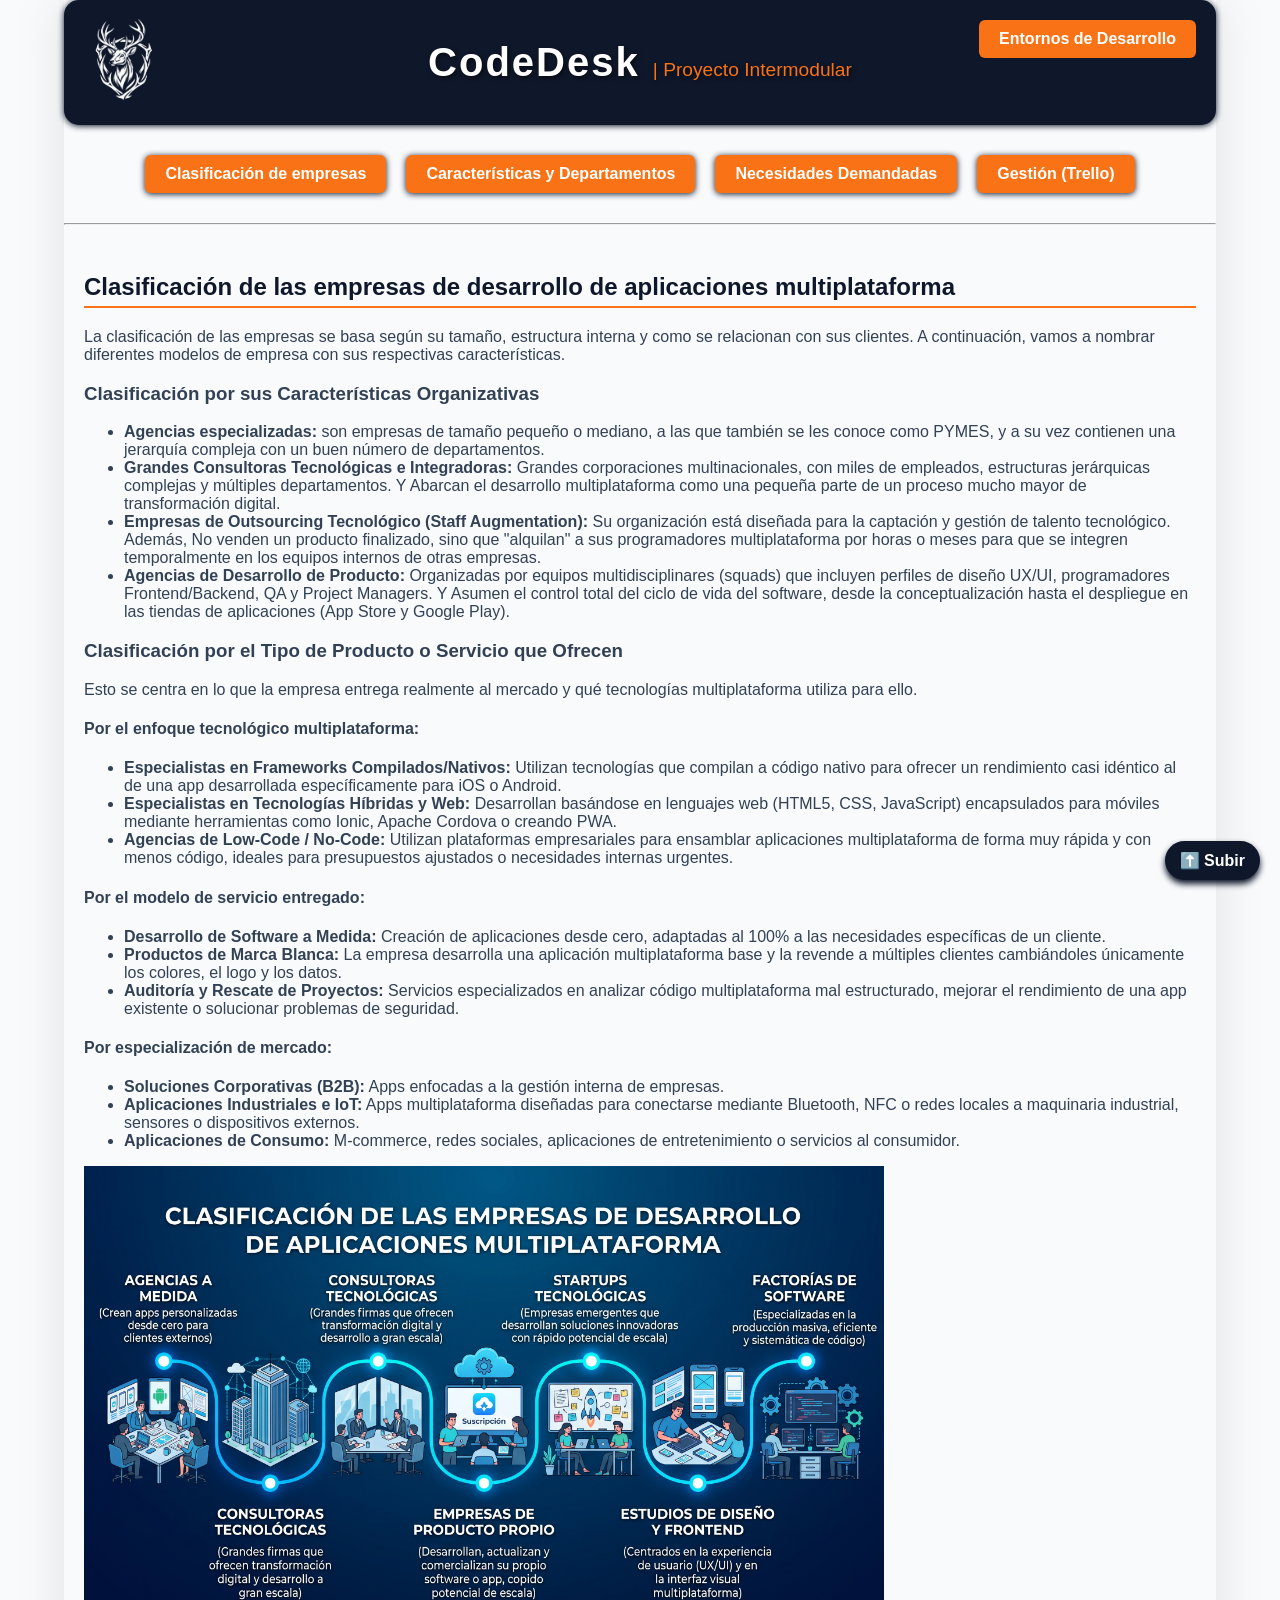
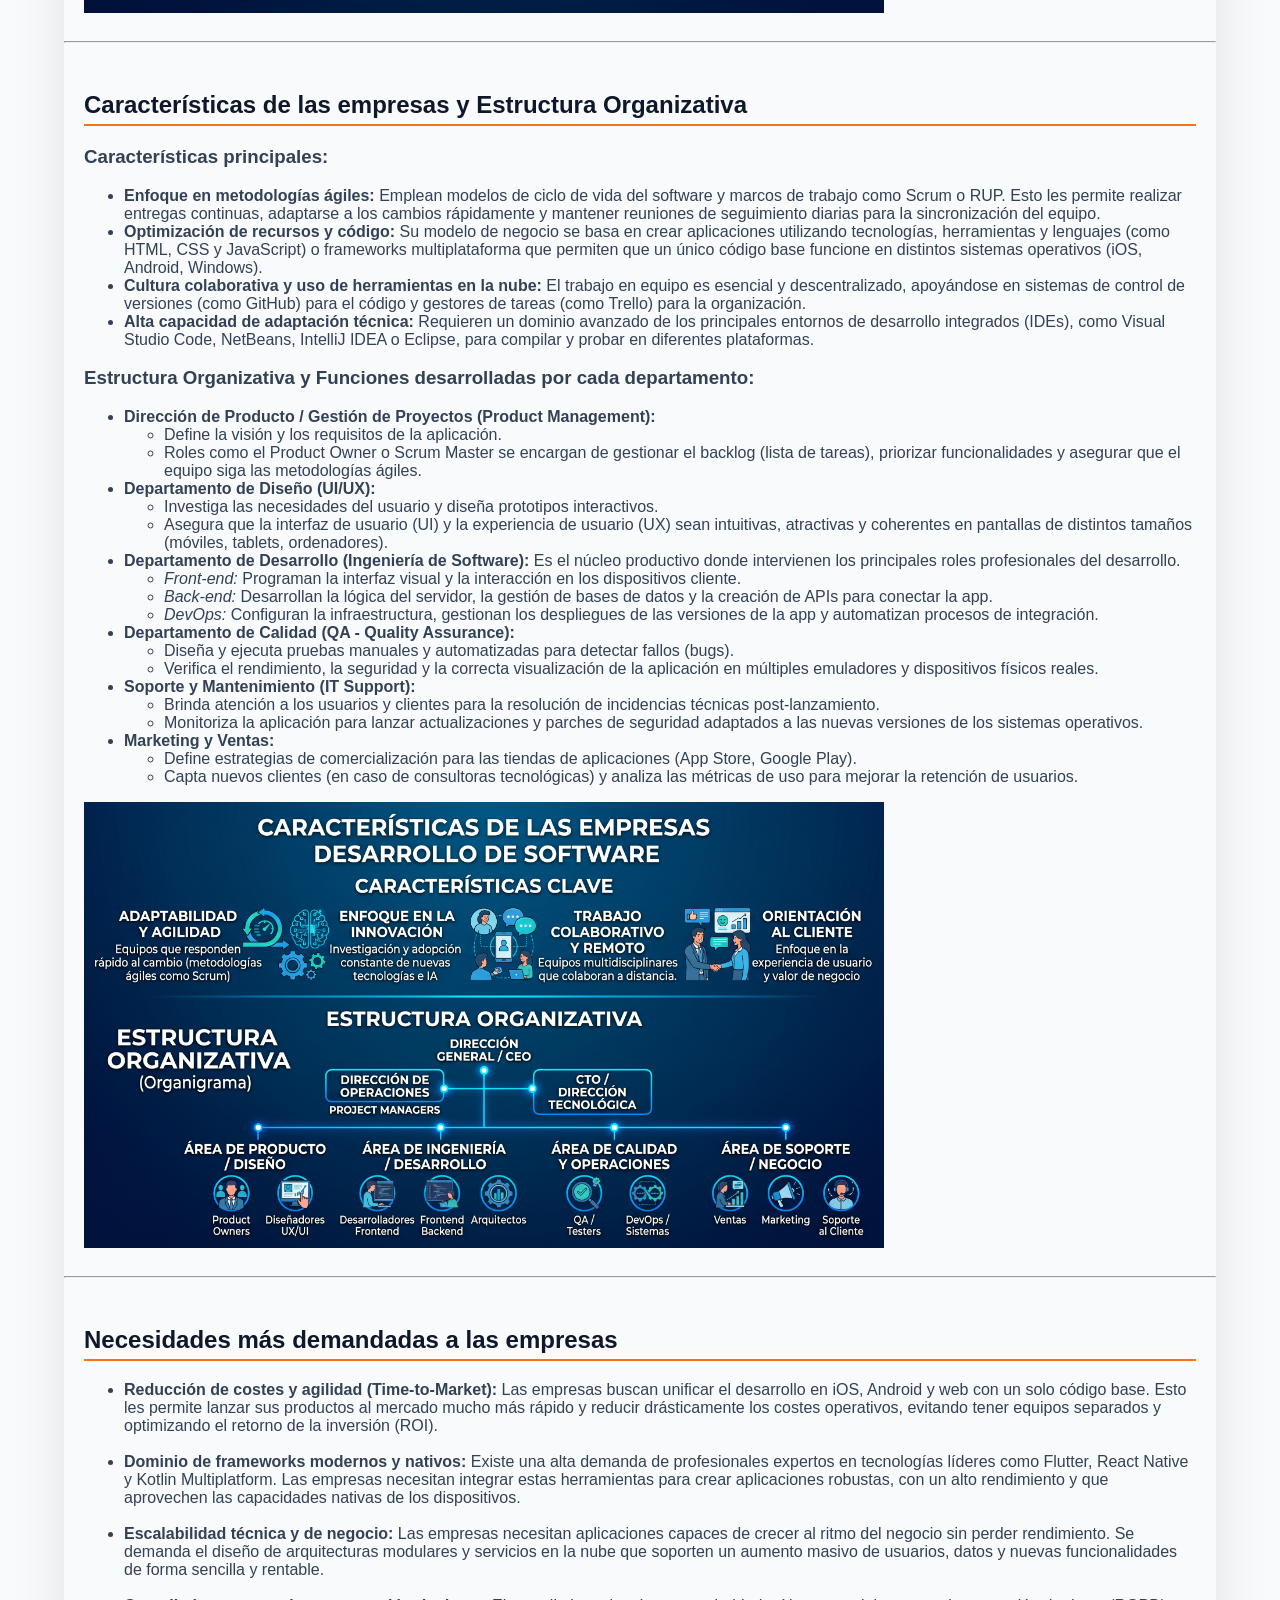
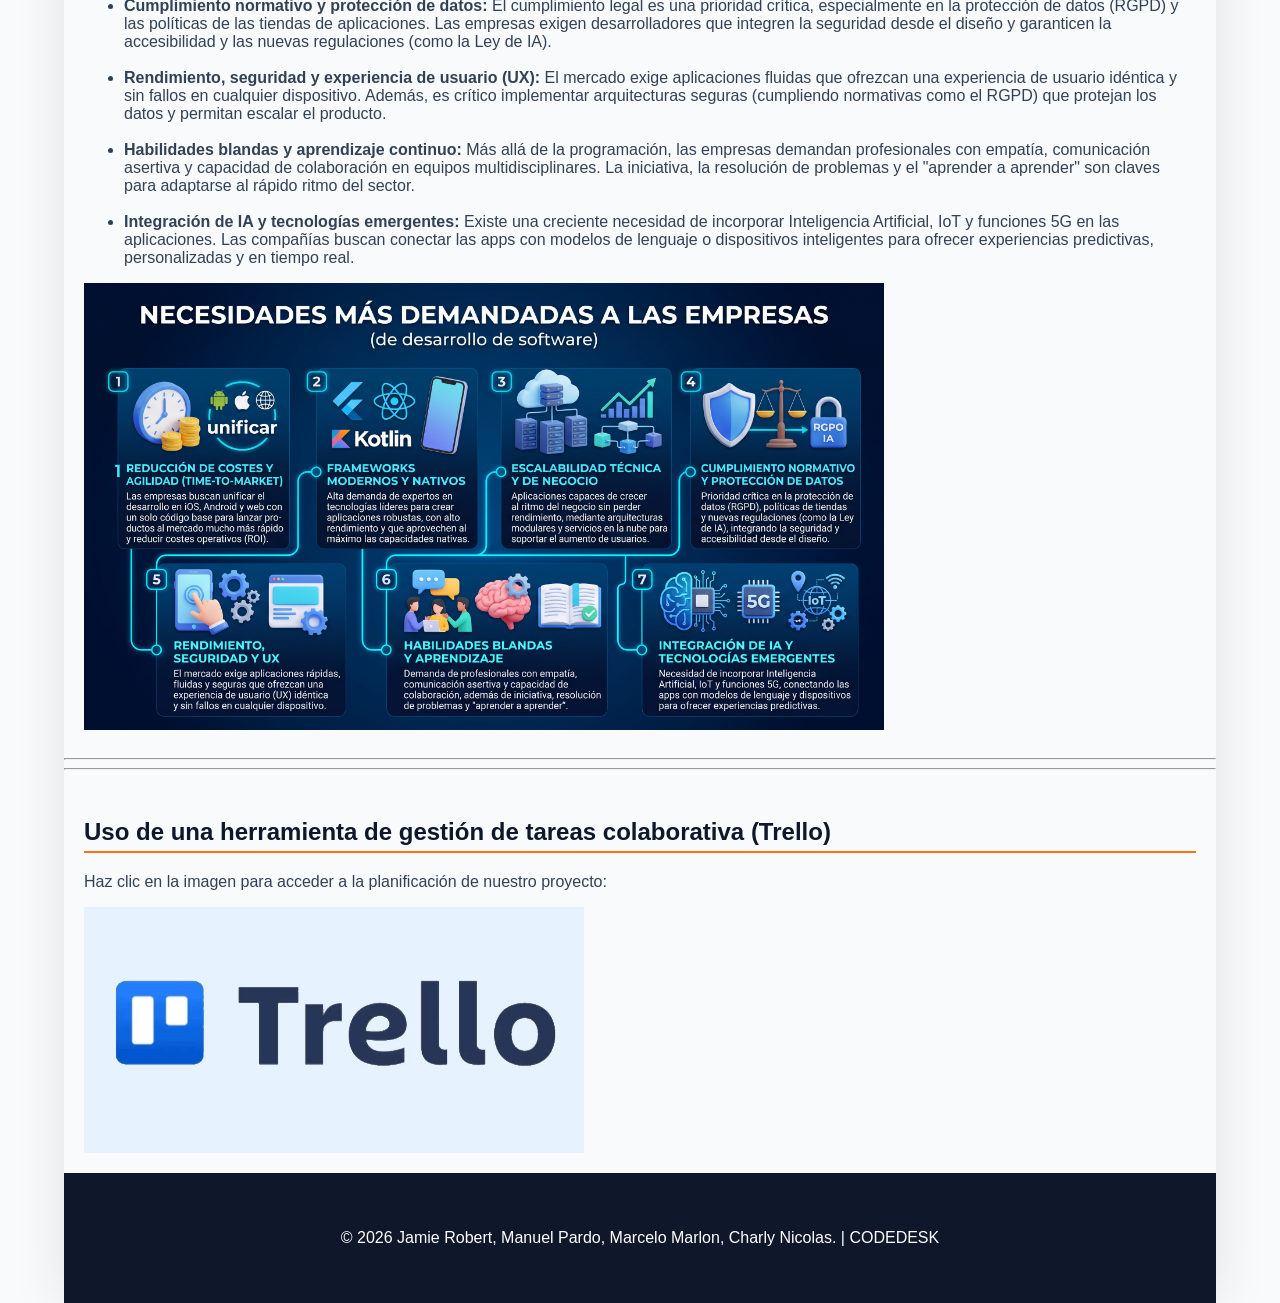
<file: Proyecto intermodular.html>
<!DOCTYPE html>
<html lang="es">

<head>
    <meta charset="UTF-8">
    <link href="EstilosPI.css" rel="stylesheet">
    <meta name="viewport" content="width=device-width, initial-scale=1.0">
    <title>CodeDesk - Proyecto Intermodular</title>
</head>

<body>
    <header>
        <h1>CodeDesk <span class="subtitulo">| Proyecto Intermodular</span></h1>
        <img src="LOGO.png" width="100px" id="Logo" alt="Logo StagCode">
        <a href="Entorno de Desarrollo.html" id="Entornos">Entornos de Desarrollo</a>
    </header>
    <div id="Encabezado">
        <ul>
            <li><a href="#Prueba1">Clasificación de empresas</a></li>
            <li><a href="#Prueba2">Características y Departamentos</a></li>
            <li><a href="#Prueba3">Necesidades Demandadas</a></li>
            <li><a href="#Prueba4">Gestión (Trello)</a></li>
        </ul>
    </div>
    
    <hr>

    <div id="Prueba1" class="seccion-contenido">
        <h2><b>Clasificación de las empresas de desarrollo de aplicaciones multiplataforma</b></h2>
        <p>La clasificación de las empresas se basa según su tamaño, estructura interna y como se relacionan con sus
            clientes. A continuación, vamos a nombrar diferentes modelos de empresa con sus respectivas características.
        </p>

        <h3><b>Clasificación por sus Características Organizativas</b></h3>
        <ul>
            <li><b>Agencias especializadas:</b> son empresas de tamaño pequeño o mediano, a las que también se les conoce como PYMES, y a su vez contienen una jerarquía compleja con un buen número de departamentos.</li>
            <li><b>Grandes Consultoras Tecnológicas e Integradoras:</b> Grandes corporaciones multinacionales, con miles de empleados, estructuras jerárquicas complejas y múltiples departamentos. Y Abarcan el desarrollo multiplataforma como una pequeña parte de un proceso mucho mayor de transformación digital.</li>
            <li><b>Empresas de Outsourcing Tecnológico (Staff Augmentation):</b> Su organización está diseñada para la captación y gestión de talento tecnológico. Además, No venden un producto finalizado, sino que "alquilan" a sus programadores multiplataforma por horas o meses para que se integren temporalmente en los equipos internos de otras empresas.</li>
            <li><b>Agencias de Desarrollo de Producto:</b> Organizadas por equipos multidisciplinares (squads) que incluyen perfiles de diseño UX/UI, programadores Frontend/Backend, QA y Project Managers. Y Asumen el control total del ciclo de vida del software, desde la conceptualización hasta el despliegue en las tiendas de aplicaciones (App Store y Google Play).</li>
        </ul>

        <h3><b>Clasificación por el Tipo de Producto o Servicio que Ofrecen</b></h3>
        <p>Esto se centra en lo que la empresa entrega realmente al mercado y qué tecnologías multiplataforma utiliza para ello.</p>
        
        <h4>Por el enfoque tecnológico multiplataforma:</h4>
        <ul>
            <li><b>Especialistas en Frameworks Compilados/Nativos:</b> Utilizan tecnologías que compilan a código nativo para ofrecer un rendimiento casi idéntico al de una app desarrollada específicamente para iOS o Android.</li>
            <li><b>Especialistas en Tecnologías Híbridas y Web:</b> Desarrollan basándose en lenguajes web (HTML5, CSS, JavaScript) encapsulados para móviles mediante herramientas como Ionic, Apache Cordova o creando PWA.</li>
            <li><b>Agencias de Low-Code / No-Code:</b> Utilizan plataformas empresariales para ensamblar aplicaciones multiplataforma de forma muy rápida y con menos código, ideales para presupuestos ajustados o necesidades internas urgentes.</li>
        </ul>

        <h4>Por el modelo de servicio entregado:</h4>
        <ul>
            <li><b>Desarrollo de Software a Medida:</b> Creación de aplicaciones desde cero, adaptadas al 100% a las necesidades específicas de un cliente.</li>
            <li><b>Productos de Marca Blanca:</b> La empresa desarrolla una aplicación multiplataforma base y la revende a múltiples clientes cambiándoles únicamente los colores, el logo y los datos.</li>
            <li><b>Auditoría y Rescate de Proyectos:</b> Servicios especializados en analizar código multiplataforma mal estructurado, mejorar el rendimiento de una app existente o solucionar problemas de seguridad.</li>
        </ul>

        <h4>Por especialización de mercado:</h4>
        <ul>
            <li><b>Soluciones Corporativas (B2B):</b> Apps enfocadas a la gestión interna de empresas.</li>
            <li><b>Aplicaciones Industriales e IoT:</b> Apps multiplataforma diseñadas para conectarse mediante Bluetooth, NFC o redes locales a maquinaria industrial, sensores o dispositivos externos.</li>
            <li><b>Aplicaciones de Consumo:</b> M-commerce, redes sociales, aplicaciones de entretenimiento o servicios al consumidor.</li>
        </ul>
        <img src="Clasificación de las empresas de desarrollo de aplicaciones multiplataforma.jpg" width="800">
    </div>

    <hr>

    <div id="Prueba2" class="seccion-contenido">
        <h2><b>Características de las empresas y Estructura Organizativa</b></h2>

        <h3>Características principales:</h3>
        <ul>
            <li><b>Enfoque en metodologías ágiles:</b> Emplean modelos de ciclo de vida del software y marcos de trabajo como Scrum o RUP. Esto les permite realizar entregas continuas, adaptarse a los cambios rápidamente y mantener reuniones de seguimiento diarias para la sincronización del equipo.</li>
            <li><b>Optimización de recursos y código:</b> Su modelo de negocio se basa en crear aplicaciones utilizando tecnologías, herramientas y lenguajes (como HTML, CSS y JavaScript) o frameworks multiplataforma que permiten que un único código base funcione en distintos sistemas operativos (iOS, Android, Windows).</li>
            <li><b>Cultura colaborativa y uso de herramientas en la nube:</b> El trabajo en equipo es esencial y descentralizado, apoyándose en sistemas de control de versiones (como GitHub) para el código y gestores de tareas (como Trello) para la organización.</li>
            <li><b>Alta capacidad de adaptación técnica:</b> Requieren un dominio avanzado de los principales entornos de desarrollo integrados (IDEs), como Visual Studio Code, NetBeans, IntelliJ IDEA o Eclipse, para compilar y probar en diferentes plataformas.</li>
        </ul>

        <h3>Estructura Organizativa y Funciones desarrolladas por cada departamento:</h3>
        <ul>
            <li><b>Dirección de Producto / Gestión de Proyectos (Product Management):</b>
                <ul>
                    <li>Define la visión y los requisitos de la aplicación.</li>
                    <li>Roles como el Product Owner o Scrum Master se encargan de gestionar el backlog (lista de tareas), priorizar funcionalidades y asegurar que el equipo siga las metodologías ágiles.</li>
                </ul>
            </li>
           
            <li><b>Departamento de Diseño (UI/UX):</b>
                <ul>
                    <li>Investiga las necesidades del usuario y diseña prototipos interactivos.</li>
                    <li>Asegura que la interfaz de usuario (UI) y la experiencia de usuario (UX) sean intuitivas, atractivas y coherentes en pantallas de distintos tamaños (móviles, tablets, ordenadores).</li>
                </ul>
            </li>
            
            <li><b>Departamento de Desarrollo (Ingeniería de Software):</b> Es el núcleo productivo donde intervienen los principales roles profesionales del desarrollo.
                <ul>
                    <li><i>Front-end:</i> Programan la interfaz visual y la interacción en los dispositivos cliente.</li>
                    <li><i>Back-end:</i> Desarrollan la lógica del servidor, la gestión de bases de datos y la creación de APIs para conectar la app.</li>
                    <li><i>DevOps:</i> Configuran la infraestructura, gestionan los despliegues de las versiones de la app y automatizan procesos de integración.</li>
                </ul>
            </li>
            <li><b>Departamento de Calidad (QA - Quality Assurance):</b>
                <ul>
                    <li>Diseña y ejecuta pruebas manuales y automatizadas para detectar fallos (bugs).</li>
                    <li>Verifica el rendimiento, la seguridad y la correcta visualización de la aplicación en múltiples emuladores y dispositivos físicos reales.</li>
                </ul>
            </li>
            <li><b>Soporte y Mantenimiento (IT Support):</b>
                <ul>
                    <li>Brinda atención a los usuarios y clientes para la resolución de incidencias técnicas post-lanzamiento.</li>
                    <li>Monitoriza la aplicación para lanzar actualizaciones y parches de seguridad adaptados a las nuevas versiones de los sistemas operativos.</li>
                </ul>
            </li>
            <li><b>Marketing y Ventas:</b>
                <ul>
                    <li>Define estrategias de comercialización para las tiendas de aplicaciones (App Store, Google Play).</li>
                    <li>Capta nuevos clientes (en caso de consultoras tecnológicas) y analiza las métricas de uso para mejorar la retención de usuarios.</li>
                </ul>
            </li>
        </ul>
        <img src="Características de las empresas y Estructura Organizativa.jpg" width="800">
    </div>

    <hr>

    <div id="Prueba3" class="seccion-contenido">
        <h2><b>Necesidades más demandadas a las empresas</b></h2>
        <ul>
            <li><b>Reducción de costes y agilidad (Time-to-Market):</b> Las empresas buscan unificar el desarrollo en iOS, Android y web con un solo código base. Esto les permite lanzar sus productos al mercado mucho más rápido y reducir drásticamente los costes operativos, evitando tener equipos separados y optimizando el retorno de la inversión (ROI).</li>
            <br>
            <li><b>Dominio de frameworks modernos y nativos:</b> Existe una alta demanda de profesionales expertos en tecnologías líderes como Flutter, React Native y Kotlin Multiplatform. Las empresas necesitan integrar estas herramientas para crear aplicaciones robustas, con un alto rendimiento y que aprovechen las capacidades nativas de los dispositivos.</li>
            <br>
            <li><b>Escalabilidad técnica y de negocio:</b> Las empresas necesitan aplicaciones capaces de crecer al ritmo del negocio sin perder rendimiento. Se demanda el diseño de arquitecturas modulares y servicios en la nube que soporten un aumento masivo de usuarios, datos y nuevas funcionalidades de forma sencilla y rentable.</li>
            <br>
            <li><b>Cumplimiento normativo y protección de datos:</b> El cumplimiento legal es una prioridad crítica, especialmente en la protección de datos (RGPD) y las políticas de las tiendas de aplicaciones. Las empresas exigen desarrolladores que integren la seguridad desde el diseño y garanticen la accesibilidad y las nuevas regulaciones (como la Ley de IA).</li>
            <br>
            <li><b>Rendimiento, seguridad y experiencia de usuario (UX):</b> El mercado exige aplicaciones fluidas que ofrezcan una experiencia de usuario idéntica y sin fallos en cualquier dispositivo. Además, es crítico implementar arquitecturas seguras (cumpliendo normativas como el RGPD) que protejan los datos y permitan escalar el producto.</li>
            <br>
            <li><b>Habilidades blandas y aprendizaje continuo:</b> Más allá de la programación, las empresas demandan profesionales con empatía, comunicación asertiva y capacidad de colaboración en equipos multidisciplinares. La iniciativa, la resolución de problemas y el "aprender a aprender" son claves para adaptarse al rápido ritmo del sector.</li>
            <br>
            <li><b>Integración de IA y tecnologías emergentes:</b> Existe una creciente necesidad de incorporar Inteligencia Artificial, IoT y funciones 5G en las aplicaciones. Las compañías buscan conectar las apps con modelos de lenguaje o dispositivos inteligentes para ofrecer experiencias predictivas, personalizadas y en tiempo real.</li>
        </ul>
        <img src="Necesidades más demandadas a las empresas.jpg" width="800">
    </div>

    <hr>

    <hr>

    <div id="Prueba4" class="seccion-contenido">
        <h2><b>Uso de una herramienta de gestión de tareas colaborativa (Trello)</b></h2>
        <p>Haz clic en la imagen para acceder a la planificación de nuestro proyecto:</p>
        <a href="https://trello.com/b/2sRXS02i/proyecto-intermodular" target="_blank">
            <img src="trello-logo-1.2.jpg" width="500" alt="Tablero de Trello">
        </a>
    </div>

    <a href="Proyecto intermodular.html" id="Volver">⬆️ Subir</a>
    <footer id="PieDePagina">
        <p>&copy; 2026 Jamie Robert, Manuel Pardo, Marcelo Marlon, Charly Nicolas. | CODEDESK</p>
    </footer>
</body>

</html>
</file>
<file: EstilosIN.css>
html {
    scroll-behavior: smooth;
}

* {
    box-sizing: border-box;
}

img {
    max-width: 100%;
    height: auto;
    display: block;
}

body {
    background-color: #F8FAFC;
    font-family: Arial, Helvetica, sans-serif;
    color: #334155;
    margin: 0 auto;
    max-width: 1500px;
    width: 90%;
    box-shadow: 0 0 50px rgba(0,0,0,0.1); 
}

header {
    background-color: #0F172A;
    padding: 40px;
    color: white;
    text-align: center;
    position: relative;
    border-radius: 15px;
    box-shadow: 0 1px 6px #0F172A;
}

header h1 {
    font-size: 2.5rem; 
    letter-spacing: 2px;
    margin: 0;
    text-shadow: 2px 2px 4px rgba(0, 0, 0, 0.5); 
}


.subtitulo {
    font-size: 1.2rem;
    font-weight: normal; 
    color: #F97316; 
    letter-spacing: normal;
}
#Proyectos{
    text-decoration: none;
    background-color: #F97316;
    color: white;
    border: none;
    border-radius: 6px;
    padding: 10px 20px;
    display: inline-block;
    font-weight: bold;
    transition: background-color 0.3s;
    bottom: 20px;
    left: 1px;
    position: flex;
}

#Proyectos:hover{
    background-color: hsla(222, 47%, 11%, 0);
}

#Entornos{
    text-decoration: none;
    background-color: #F97316;
    color: white;
    border: none;
    border-radius: 6px;
    padding: 10px 20px;
    display: inline-block;
    font-weight: bold;
    transition: background-color 0.3s;
    bottom: 20px;
    right: 1px;
    position: flex;
}

#Entornos:hover{
    background-color: hsla(222, 47%, 11%, 0);
}

#Logo {
    width: 100px;
    position: absolute;
    top: 5px;
    left: 10px;
}

#Encabezado ul {
    display: flex;
    justify-content: center;
    gap: 20px;
    list-style-type: none;
    padding: 0;
    margin: 30px 0;
}

#Encabezado a {
    text-decoration: none;
    background-color: #F97316;
    color: white;
    border: none;
    border-radius: 6px;
    padding: 10px 20px;
    display: inline-block;
    font-weight: bold;
    transition: background-color 0.3s;
    box-shadow: 0 1px 6px #0F172A; 
}

#Encabezado a:hover {
    background-color: #0F172A;
}

#Prueba1, #Prueba2, #Prueba3, #Prueba4 {
    color: #334155; 
    padding: 20px; 
}

#Volver {
    position: fixed;
    bottom: 20px;
    right: 20px;
    background-color: #0F172A;
    color: white;
    padding: 10px 15px;
    border-radius: 50px;
    text-decoration: none;
    font-weight: bold;
    box-shadow: 0 4px 6px #0F172A;
    transition: background-color 0.3s;
}

#Volver:hover {
    background-color: #EA580C;
}

#PieDePagina {
    background-color: #0F172A;
    padding: 40px;
    color: white;
    text-align: center;
    text-decoration: none;
}

@media (max-width: 768px) {
    header, #PieDePagina {
        padding: 20px;
    }

    #Logo {
        position: static;
        margin: 0 auto 15px auto;
        display: block;
    }

    #Encabezado ul {
        flex-direction: column;
        align-items: center;
        gap: 10px;
        margin: 20px;
    }

    #Encabezado a {
        width: 100%;
        text-align: center;
        padding: 15px;
    }
}

#Prueba1 h2, 
#Prueba2 h2, 
#Prueba3 h2, 
#Prueba4 h2 {
    color: #0F172A;
    border-bottom: 2px solid #F97316;
    padding-bottom: 5px;
    margin-bottom: 20px;
}
</file>
<file: EstilosED.css>
html {
    scroll-behavior: smooth;
}

* {
    box-sizing: border-box;
}

img {
    max-width: 100%;
    height: auto;
    display: block;
}

body {
    background-color: #F8FAFC;
    font-family: Arial, Helvetica, sans-serif;
    color: #334155;
    margin: 0 auto;
    max-width: 1500px;
    width: 90%;
    box-shadow: 0 0 20px rgba(0,0,0,0.1); 
}

header {
    background-color: #0F172A;
    padding: 40px;
    color: white;
    text-align: center;
    position: relative;
    border-radius: 15px;
    box-shadow: 0 1px 6px #0F172A;
}

header h1 {
    font-size: 2.5rem; 
    letter-spacing: 2px;
    margin: 0;
    text-shadow: 2px 2px 4px rgba(0, 0, 0, 0.5); 
}


.subtitulo {
    font-size: 1.2rem;
    font-weight: normal;
    color: #F97316; 
    letter-spacing: normal;
}

#Entornos{
    text-decoration: none;
    background-color: #F97316;
    color: white;
    border: none;
    border-radius: 6px;
    padding: 10px 20px;
    display: inline-block;
    font-weight: bold;
    transition: background-color 0.3s;
    top: 20px;
    right: 20px;
    position: absolute;
}

#Index{
    text-decoration: none;
    background-color: #F97316;
    color: white;
    border: none;
    border-radius: 6px;
    padding: 10px 20px;
    display: inline-block;
    font-weight: bold;
    transition: background-color 0.3s;
    top: 20px;
    right: 20px;
    position: absolute;
}

#Proyectos {
    text-decoration: none;
    background-color: #F97316;
    color: white;
    border: none;
    border-radius: 6px;
    padding: 10px 20px;
    display: inline-block;
    font-weight: bold;
    transition: background-color 0.3s;
    top: 20px;
    right: 20px;
    position: absolute;
}

#Proyecto:hover{
    background-color: hsla(222, 47%, 11%, 0);
}

#Logo {
    width: 100px;
    position: absolute;
    top: 5px;
    left: 10px;
}

#Encabezado ul {
    display: flex;
    justify-content: center;
    gap: 20px;
    list-style-type: none;
    padding: 0;
    margin: 30px 0;
}

#Encabezado a {
    text-decoration: none;
    background-color: #F97316;
    color: white;
    border: none;
    border-radius: 6px;
    padding: 10px 20px;
    display: inline-block;
    font-weight: bold;
    transition: background-color 0.3s;
    box-shadow: 0 1px 6px #0F172A;
}

#Encabezado a:hover {
    background-color: #0F172A;
}

#Prueba1, #Prueba2, #Prueba3, #Prueba4 {
    color: #334155; 
    padding: 20px; 
}

#Volver {
    position: fixed;
    bottom: 20px;
    right: 20px;
    background-color: #0F172A;
    color: white;
    padding: 10px 15px;
    border-radius: 50px;
    text-decoration: none;
    font-weight: bold;
    box-shadow: 0 4px 6px #0F172A;
    transition: background-color 0.3s;
}

#Volver:hover {
    background-color: #EA580C;
}

#PieDePagina {
    background-color: #0F172A;
    padding: 40px;
    color: white;
    text-align: center;
    text-decoration: none;
}

@media (max-width: 768px) {
    header, #PieDePagina {
        padding: 20px;
    }

    #Logo {
        position: static;
        margin: 0 auto 15px auto;
        display: block;
    }

    #Encabezado ul {
        flex-direction: column;
        align-items: center;
        gap: 10px;
        margin: 20px;
    }

    #Encabezado a {
        width: 100%;
        text-align: center;
        padding: 15px;
    }
}

.seccion-contenido {
    padding: 20px 40px;
    color: #334155;
    line-height: 1.6;
}

.seccion-contenido p {
    text-align: justify;
}

.seccion-contenido h2 {
    color: #0F172A;
    border-bottom: 2px solid #F97316;
    padding-bottom: 5px;
}

.caja-test {
    background-color: #f1f5f9;
    border-left: 5px solid #F97316;
    padding: 20px;
    margin-bottom: 30px;
    border-radius: 4px;
}


details.caja-test {
    background-color: #f1f5f9;
    border-left: 5px solid #F97316;
    padding: 20px;
    margin-bottom: 15px;
    border-radius: 4px;
}

details.caja-test summary {
    font-size: 1.17em; 
    font-weight: bold;
    color: #0F172A;
    cursor: pointer;
    outline: none;
}


.formulario-test {
    margin-top: 20px;
    padding-top: 10px;
    border-top: 1px dashed #cbd5e1;
}

.formulario-test:first-of-type {
    border-top: none;
}

.opcion-test {
    margin-bottom: 10px;
}

.opcion-test label {
    cursor: pointer;
    display: inline-block;
    padding: 5px;
}

.feedback {
    display: none;
    margin-top: 5px;
    padding: 10px;
    border-radius: 4px;
    font-weight: bold;
}

.feedback.correcto { background-color: #dcfce7; color: #166534; }
.feedback.incorrecto { background-color: #fee2e2; color: #991b1b; }

input[type="radio"]:checked ~ .feedback {
    display: block;
}

input[type="radio"]:checked + label {
    font-weight: bold;
    color: #F97316;
}
</file>
<file: EstilosPI.css>
html {
    scroll-behavior: smooth;
}

* {
    box-sizing: border-box;
}

img {
    max-width: 100%;
    height: auto;
    display: block;
}

body {
    background-color: #F8FAFC;
    font-family: Arial, Helvetica, sans-serif;
    color: #334155;
    margin: 0 auto;
    max-width: 1500px;
    width: 90%;
    box-shadow: 0 0 50px rgba(0,0,0,0.1); 
}

header {
    background-color: #0F172A;
    padding: 40px;
    color: white;
    text-align: center;
    position: relative;
    border-radius: 15px;
    box-shadow: 0 1px 6px #0F172A;
}

header h1 {
    font-size: 2.5rem; 
    letter-spacing: 2px;
    margin: 0;
    text-shadow: 2px 2px 4px rgba(0, 0, 0, 0.5); 
}


.subtitulo {
    font-size: 1.2rem;
    font-weight: normal; 
    color: #F97316; 
    letter-spacing: normal;
}

#Entornos{
    text-decoration: none;
    background-color: #F97316;
    color: white;
    border: none;
    border-radius: 6px;
    padding: 10px 20px;
    display: inline-block;
    font-weight: bold;
    transition: background-color 0.3s;
    top: 20px;
    right: 20px;
    position: absolute;
}

#Entornos:hover{
    background-color: hsla(222, 47%, 11%, 0);
}

#Logo {
    width: 100px;
    position: absolute;
    top: 5px;
    left: 10px;
}

#Encabezado ul {
    display: flex;
    justify-content: center;
    gap: 20px;
    list-style-type: none;
    padding: 0;
    margin: 30px 0;
}

#Encabezado a {
    text-decoration: none;
    background-color: #F97316;
    color: white;
    border: none;
    border-radius: 6px;
    padding: 10px 20px;
    display: inline-block;
    font-weight: bold;
    transition: background-color 0.3s;
    box-shadow: 0 1px 6px #0F172A; 
}

#Encabezado a:hover {
    background-color: #0F172A;
}

#Prueba1, #Prueba2, #Prueba3, #Prueba4 {
    color: #334155; 
    padding: 20px; 
}

#Volver {
    position: fixed;
    bottom: 20px;
    right: 20px;
    background-color: #0F172A;
    color: white;
    padding: 10px 15px;
    border-radius: 50px;
    text-decoration: none;
    font-weight: bold;
    box-shadow: 0 4px 6px #0F172A;
    transition: background-color 0.3s;
}

#Volver:hover {
    background-color: #EA580C;
}

#PieDePagina {
    background-color: #0F172A;
    padding: 40px;
    color: white;
    text-align: center;
    text-decoration: none;
}

@media (max-width: 768px) {
    header, #PieDePagina {
        padding: 20px;
    }

    #Logo {
        position: static;
        margin: 0 auto 15px auto;
        display: block;
    }

    #Encabezado ul {
        flex-direction: column;
        align-items: center;
        gap: 10px;
        margin: 20px;
    }

    #Encabezado a {
        width: 100%;
        text-align: center;
        padding: 15px;
    }
}

#Prueba1 h2, 
#Prueba2 h2, 
#Prueba3 h2, 
#Prueba4 h2 {
    color: #0F172A;
    border-bottom: 2px solid #F97316;
    padding-bottom: 5px;
    margin-bottom: 20px;
}
</file>
